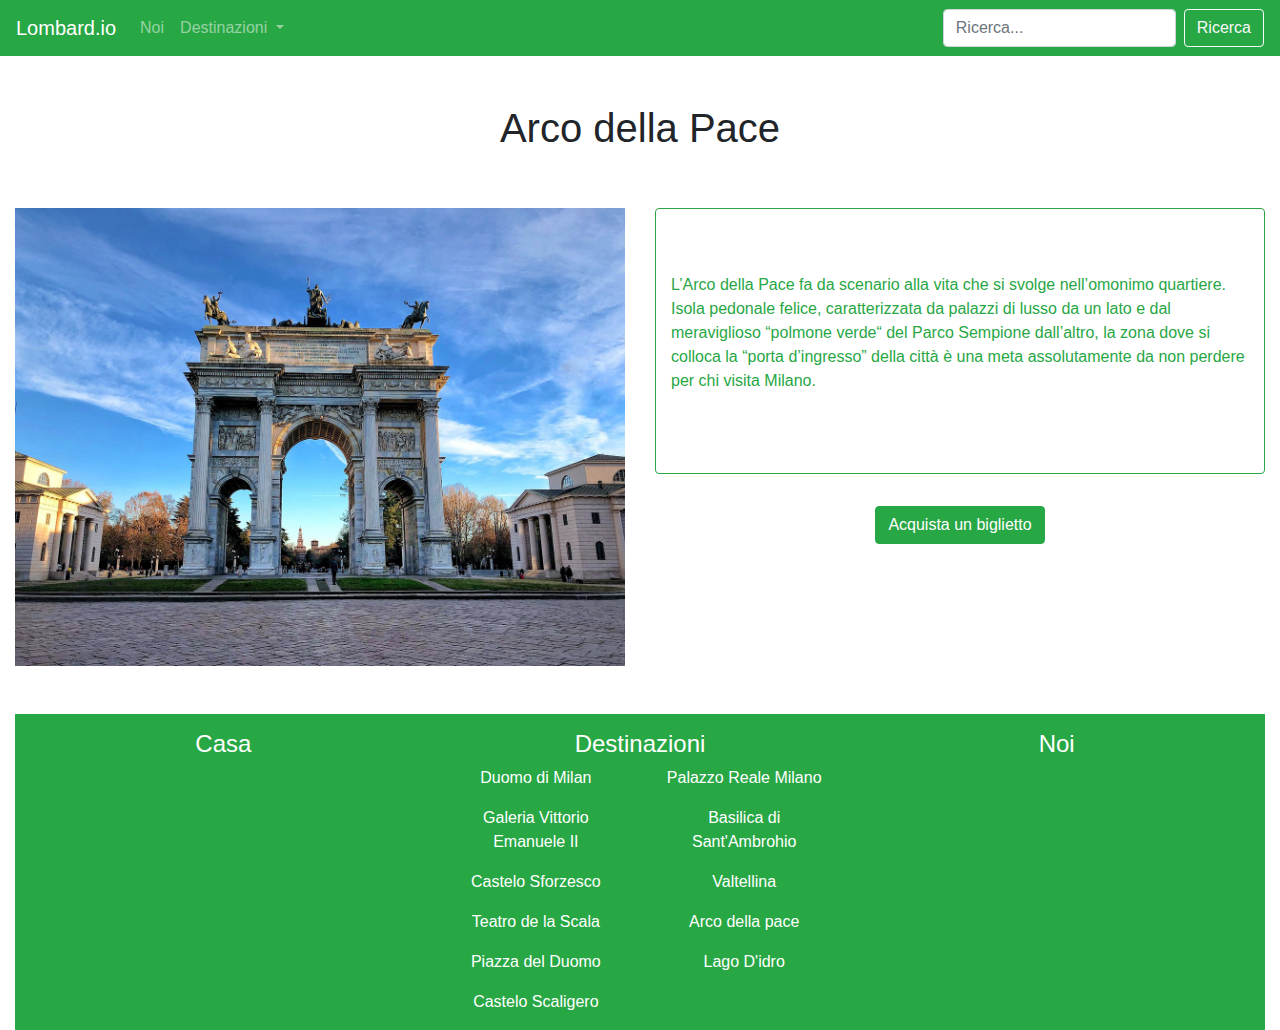
<file: Arco.html>
<!DOCTYPE html>
<html lang="en">

<head>
    <meta charset="UTF-8">
    <meta name="viewport" content="width=device-width, initial-scale=1.0">
    <link rel="stylesheet" href="./style.css">
    <link rel="shortcut icon" href="./assets/Air-Icon.png" type="image/x-icon">
    <link rel="stylesheet" href="https://stackpath.bootstrapcdn.com/bootstrap/4.5.2/css/bootstrap.min.css"
        integrity="sha384-JcKb8q3iqJ61gNV9KGb8thSsNjpSL0n8PARn9HuZOnIxN0hoP+VmmDGMN5t9UJ0Z" crossorigin="anonymous">
    <title>Lombard.io | Viaggio in Lombardia</title>
</head>

<body>
    <nav class="navbar navbar-expand-lg navbar-dark bg-success mb-5">
        <a class="navbar-brand" href="./index.html">Lombard.io</a>
        <button class="navbar-toggler" type="button" data-toggle="collapse" data-target="#navbarSupportedContent"
            aria-controls="navbarSupportedContent" aria-expanded="false" aria-label="Toggle navigation">
            <span class="navbar-toggler-icon"></span>
        </button>

        <div class="collapse navbar-collapse" id="navbarSupportedContent">
            <ul class="navbar-nav mr-auto">
                <li class="nav-item">
                    <a class="nav-link" href="./noi.html">Noi</a>
                </li>
                <li class="nav-item dropdown">
                    <a class="nav-link dropdown-toggle" href="#" id="navbarDropdown" role="button"
                        data-toggle="dropdown" aria-haspopup="true" aria-expanded="false">
                        Destinazioni
                    </a>
                    <div class="dropdown-menu" aria-labelledby="navbarDropdown">
                        <a class="dropdown-item" href="./Duomo.html">Duomo di Milano</a>
                        <a class="dropdown-item" href="./Galeria.html">Galeria Vittorio Emmanuele II</a>
                        <a class="dropdown-item" href="./Teatro.html">Teatro de la Scala</a>
                        <a class="dropdown-item" href="./Piazza.html">Piazza del Duomo</a>
                        <a class="dropdown-item" href="./Scaligero.html">Castello Scaligero</a>
                        <div class="dropdown-divider"></div>
                        <a class="dropdown-item" href="./Tutti.html">Tutte le destinazioni</a>
                    </div>
                </li>
            </ul>
            <form class="form-inline my-2 my-lg-0">
                <input class="form-control mr-sm-2" type="search" placeholder="Ricerca..." aria-label="Search">
                <button class="btn btn-outline-light my-2 my-sm-0" type="submit">Ricerca</button>
            </form>
        </div>
    </nav>

    <div class="container-fluid">
        <div class="row mt-5">
            <div class="col">
                <h1 class="text-center justify-content-center">Arco della Pace</h1>
            </div>
        </div>

        <div class="row mt-5 mb-5 ">
            <div class="col col-m">
                <img src="./assets/arco.jpg" alt="" width="100%">
            </div>
            <div class="col col-m">
                <div class="row-jusify-content-center">
                    <div class="jumbotron jumbotron-fluid bg-transparent text-success border border-success rounded">
                        <div class="container">
                            <p>
                                L’Arco della Pace fa da scenario alla vita che si svolge nell’omonimo quartiere. Isola
                                pedonale felice, caratterizzata da palazzi di lusso da un lato e dal meraviglioso
                                “polmone verde“ del Parco Sempione dall’altro, la zona dove si colloca la “porta
                                d’ingresso” della città è una meta assolutamente da non perdere per chi visita Milano.
                            </p>
                        </div>
                    </div>
                </div>
                <div class="row justify-content-center text-center">
                    <button type="submit" class="btn btn-success">Acquista un biglietto</button>
                </div>
            </div>
        </div>

        <footer class="bg-success">
            <div class="container-fluid bg-success">
                <div class="row">
                    <div class="col mt-3">
                        <a href="./index.html">
                            <h4 class="text-white text-center">Casa</h4>
                        </a>
                    </div>
                    <div class="col mt-3">
                        <div class="row justify-content-center">
                            <h4 class="text-center text-white">Destinazioni</h4>
                        </div>
                        <div class="row justify-content-center">
                            <div class="col">
                                <ul>
                                    <li><a href="./Duomo.html">
                                            <p class="text-white text-center">Duomo di Milan</p>
                                        </a></li>
                                    <li><a href="./Galeria.html">
                                            <p class="text-white text-center">Galeria Vittorio Emanuele II</p>
                                        </a></li>
                                    <li><a href="./Sforzesco.html">
                                            <p class="text-white text-center">Castelo Sforzesco</p>
                                        </a></li>
                                    <li><a href="./Teatro.html">
                                            <p class="text-white text-center">Teatro de la Scala</p>
                                        </a></li>
                                    <li><a href="./Piazza.html">
                                            <p class="text-white text-center">Piazza del Duomo</p>
                                        </a></li>
                                    <li><a href="./Scaligero.html">
                                            <p class="text-white text-center">Castelo Scaligero</p>
                                        </a></li>
                                </ul>
                            </div>
                            <div class="col">
                                <ul>
                                    <li><a href="./Palazzo.html">
                                            <p class="text-white text-center">Palazzo Reale Milano</p>
                                        </a></li>
                                    <li><a href="./Basilica.html">
                                            <p class="text-white text-center">Basilica di Sant'Ambrohio</p>
                                        </a></li>
                                    <li><a href="./Valtellina.html">
                                            <p class="text-white text-center">Valtellina</p>
                                        </a></li>
                                    <li><a href="./Arco.html">
                                            <p class="text-white text-center">Arco della pace</p>
                                        </a></li>
                                    <li><a href="./Lago.html">
                                            <p class="text-white text-center">Lago D'idro</p>
                                        </a></li>
                                </ul>
                            </div>
                        </div>
                    </div>
                    <div class="col mt-3">
                        <a href="./Noi.html">
                            <h4 class="text-center text-white">Noi</h4>
                        </a>
                    </div>
                </div>
            </div>
        </footer>
    </div>

    <script src="https://code.jquery.com/jquery-3.5.1.slim.min.js"
        integrity="sha384-DfXdz2htPH0lsSSs5nCTpuj/zy4C+OGpamoFVy38MVBnE+IbbVYUew+OrCXaRkfj"
        crossorigin="anonymous"></script>
    <script src="https://cdn.jsdelivr.net/npm/popper.js@1.16.1/dist/umd/popper.min.js"
        integrity="sha384-9/reFTGAW83EW2RDu2S0VKaIzap3H66lZH81PoYlFhbGU+6BZp6G7niu735Sk7lN"
        crossorigin="anonymous"></script>
    <script src="https://stackpath.bootstrapcdn.com/bootstrap/4.5.2/js/bootstrap.min.js"
        integrity="sha384-B4gt1jrGC7Jh4AgTPSdUtOBvfO8shuf57BaghqFfPlYxofvL8/KUEfYiJOMMV+rV"
        crossorigin="anonymous"></script>

</body>

</html>
</file>
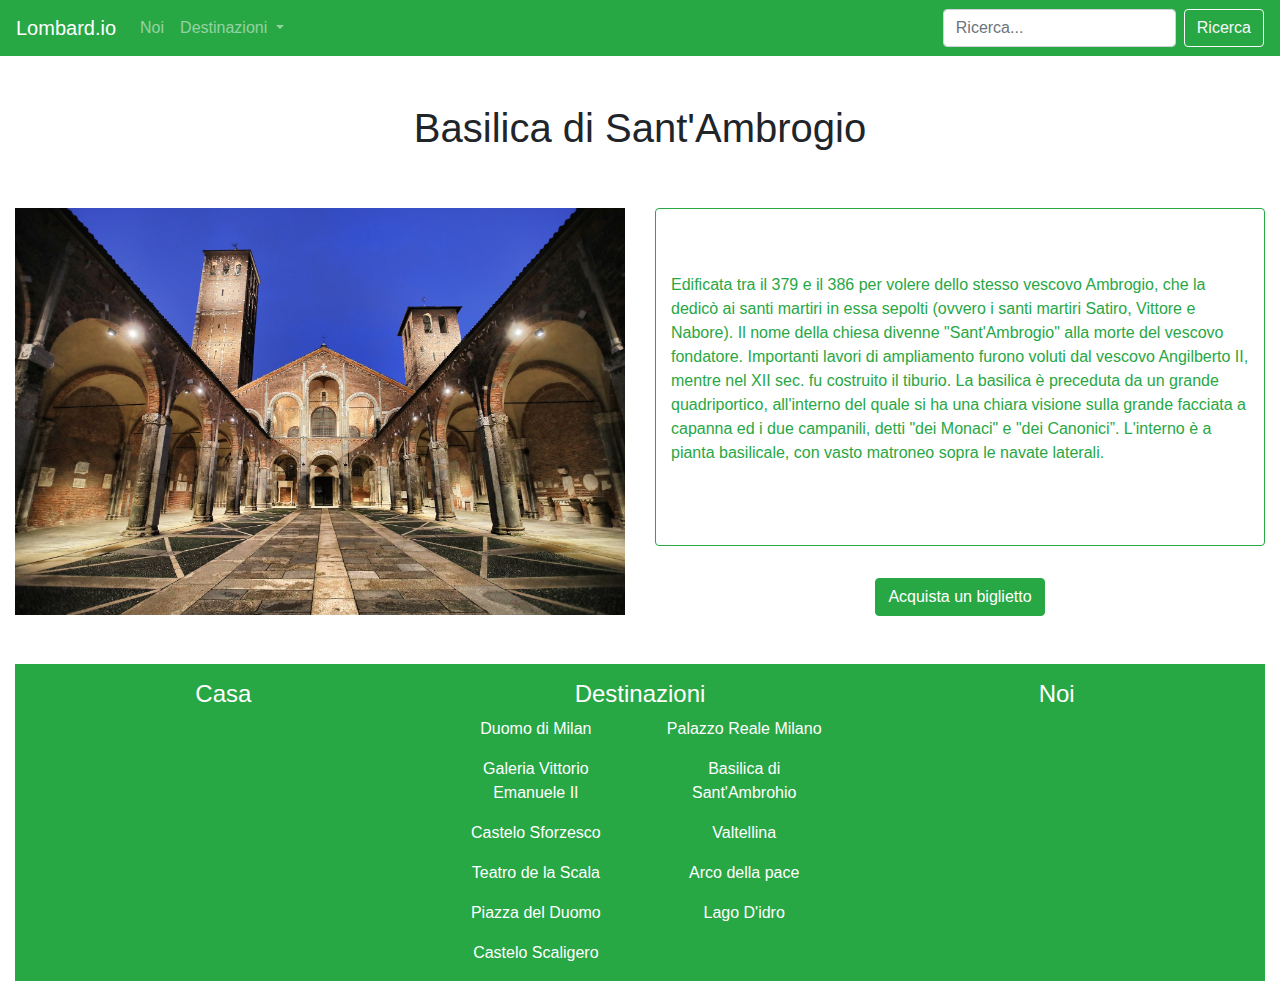
<file: Basilica.html>
<!DOCTYPE html>
<html lang="en">

<head>
    <meta charset="UTF-8">
    <meta name="viewport" content="width=device-width, initial-scale=1.0">
    <link rel="stylesheet" href="./style.css">
    <link rel="shortcut icon" href="./assets/Air-Icon.png" type="image/x-icon">
    <link rel="stylesheet" href="https://stackpath.bootstrapcdn.com/bootstrap/4.5.2/css/bootstrap.min.css"
        integrity="sha384-JcKb8q3iqJ61gNV9KGb8thSsNjpSL0n8PARn9HuZOnIxN0hoP+VmmDGMN5t9UJ0Z" crossorigin="anonymous">
    <title>Lombard.io | Viaggio in Lombardia</title>
</head>

<body>
    <nav class="navbar navbar-expand-lg navbar-dark bg-success mb-5">
        <a class="navbar-brand" href="./index.html">Lombard.io</a>
        <button class="navbar-toggler" type="button" data-toggle="collapse" data-target="#navbarSupportedContent"
            aria-controls="navbarSupportedContent" aria-expanded="false" aria-label="Toggle navigation">
            <span class="navbar-toggler-icon"></span>
        </button>

        <div class="collapse navbar-collapse" id="navbarSupportedContent">
            <ul class="navbar-nav mr-auto">
                <li class="nav-item">
                    <a class="nav-link" href="./noi.html">Noi</a>
                </li>
                <li class="nav-item dropdown">
                    <a class="nav-link dropdown-toggle" href="#" id="navbarDropdown" role="button"
                        data-toggle="dropdown" aria-haspopup="true" aria-expanded="false">
                        Destinazioni
                    </a>
                    <div class="dropdown-menu" aria-labelledby="navbarDropdown">
                        <a class="dropdown-item" href="./Duomo.html">Duomo di Milano</a>
                        <a class="dropdown-item" href="./Galeria.html">Galeria Vittorio Emmanuele II</a>
                        <a class="dropdown-item" href="./Teatro.html">Teatro de la Scala</a>
                        <a class="dropdown-item" href="./Piazza.html">Piazza del Duomo</a>
                        <a class="dropdown-item" href="./Scaligero.html">Castello Scaligero</a>
                        <div class="dropdown-divider"></div>
                        <a class="dropdown-item" href="./Tutti.html">Tutte le destinazioni</a>
                    </div>
                </li>
            </ul>
            <form class="form-inline my-2 my-lg-0">
                <input class="form-control mr-sm-2" type="search" placeholder="Ricerca..." aria-label="Search">
                <button class="btn btn-outline-light my-2 my-sm-0" type="submit">Ricerca</button>
            </form>
        </div>
    </nav>

    <div class="container-fluid">
        <div class="row mt-5">
            <div class="col">
                <h1 class="text-center justify-content-center">Basilica di Sant'Ambrogio</h1>
            </div>
        </div>

        <div class="row mt-5 mb-5 ">
            <div class="col col-m">
                <img src="./assets/basilica.jpg" alt="" width="100%">
            </div>
            <div class="col col-m">
                <div class="row-jusify-content-center">
                    <div class="jumbotron jumbotron-fluid bg-transparent text-success border border-success rounded">
                        <div class="container">
                            <p>
                                Edificata tra il 379 e il 386 per volere dello stesso vescovo Ambrogio, che la dedicò ai
                                santi martiri in essa sepolti (ovvero i santi martiri Satiro, Vittore e Nabore). Il nome
                                della chiesa divenne "Sant'Ambrogio" alla morte del vescovo fondatore. Importanti lavori
                                di ampliamento furono voluti dal vescovo Angilberto II, mentre nel XII sec. fu costruito
                                il tiburio. La basilica è preceduta da un grande quadriportico, all'interno del quale si
                                ha una chiara visione sulla grande facciata a capanna ed i due campanili, detti "dei
                                Monaci" e "dei Canonici”. L'interno è a pianta basilicale, con vasto matroneo sopra le
                                navate laterali.
                            </p>
                        </div>
                    </div>
                </div>
                <div class="row justify-content-center text-center">
                    <button type="submit" class="btn btn-success">Acquista un biglietto</button>
                </div>
            </div>
        </div>

        <footer class="bg-success">
            <div class="container-fluid bg-success">
                <div class="row">
                    <div class="col mt-3">
                        <a href="./index.html">
                            <h4 class="text-white text-center">Casa</h4>
                        </a>
                    </div>
                    <div class="col mt-3">
                        <div class="row justify-content-center">
                            <h4 class="text-center text-white">Destinazioni</h4>
                        </div>
                        <div class="row justify-content-center">
                            <div class="col">
                                <ul>
                                    <li><a href="./Duomo.html">
                                            <p class="text-white text-center">Duomo di Milan</p>
                                        </a></li>
                                    <li><a href="./Galeria.html">
                                            <p class="text-white text-center">Galeria Vittorio Emanuele II</p>
                                        </a></li>
                                    <li><a href="./Sforzesco.html">
                                            <p class="text-white text-center">Castelo Sforzesco</p>
                                        </a></li>
                                    <li><a href="./Teatro.html">
                                            <p class="text-white text-center">Teatro de la Scala</p>
                                        </a></li>
                                    <li><a href="./Piazza.html">
                                            <p class="text-white text-center">Piazza del Duomo</p>
                                        </a></li>
                                    <li><a href="./Scaligero.html">
                                            <p class="text-white text-center">Castelo Scaligero</p>
                                        </a></li>
                                </ul>
                            </div>
                            <div class="col">
                                <ul>
                                    <li><a href="./Palazzo.html">
                                            <p class="text-white text-center">Palazzo Reale Milano</p>
                                        </a></li>
                                    <li><a href="./Basilica.html">
                                            <p class="text-white text-center">Basilica di Sant'Ambrohio</p>
                                        </a></li>
                                    <li><a href="./Valtellina.html">
                                            <p class="text-white text-center">Valtellina</p>
                                        </a></li>
                                    <li><a href="./Arco.html">
                                            <p class="text-white text-center">Arco della pace</p>
                                        </a></li>
                                    <li><a href="./Lago.html">
                                            <p class="text-white text-center">Lago D'idro</p>
                                        </a></li>
                                </ul>
                            </div>
                        </div>
                    </div>
                    <div class="col mt-3">
                        <a href="./Noi.html">
                            <h4 class="text-center text-white">Noi</h4>
                        </a>
                    </div>
                </div>
            </div>
        </footer>
    </div>

    <script src="https://code.jquery.com/jquery-3.5.1.slim.min.js"
        integrity="sha384-DfXdz2htPH0lsSSs5nCTpuj/zy4C+OGpamoFVy38MVBnE+IbbVYUew+OrCXaRkfj"
        crossorigin="anonymous"></script>
    <script src="https://cdn.jsdelivr.net/npm/popper.js@1.16.1/dist/umd/popper.min.js"
        integrity="sha384-9/reFTGAW83EW2RDu2S0VKaIzap3H66lZH81PoYlFhbGU+6BZp6G7niu735Sk7lN"
        crossorigin="anonymous"></script>
    <script src="https://stackpath.bootstrapcdn.com/bootstrap/4.5.2/js/bootstrap.min.js"
        integrity="sha384-B4gt1jrGC7Jh4AgTPSdUtOBvfO8shuf57BaghqFfPlYxofvL8/KUEfYiJOMMV+rV"
        crossorigin="anonymous"></script>

</body>

</html>
</file>
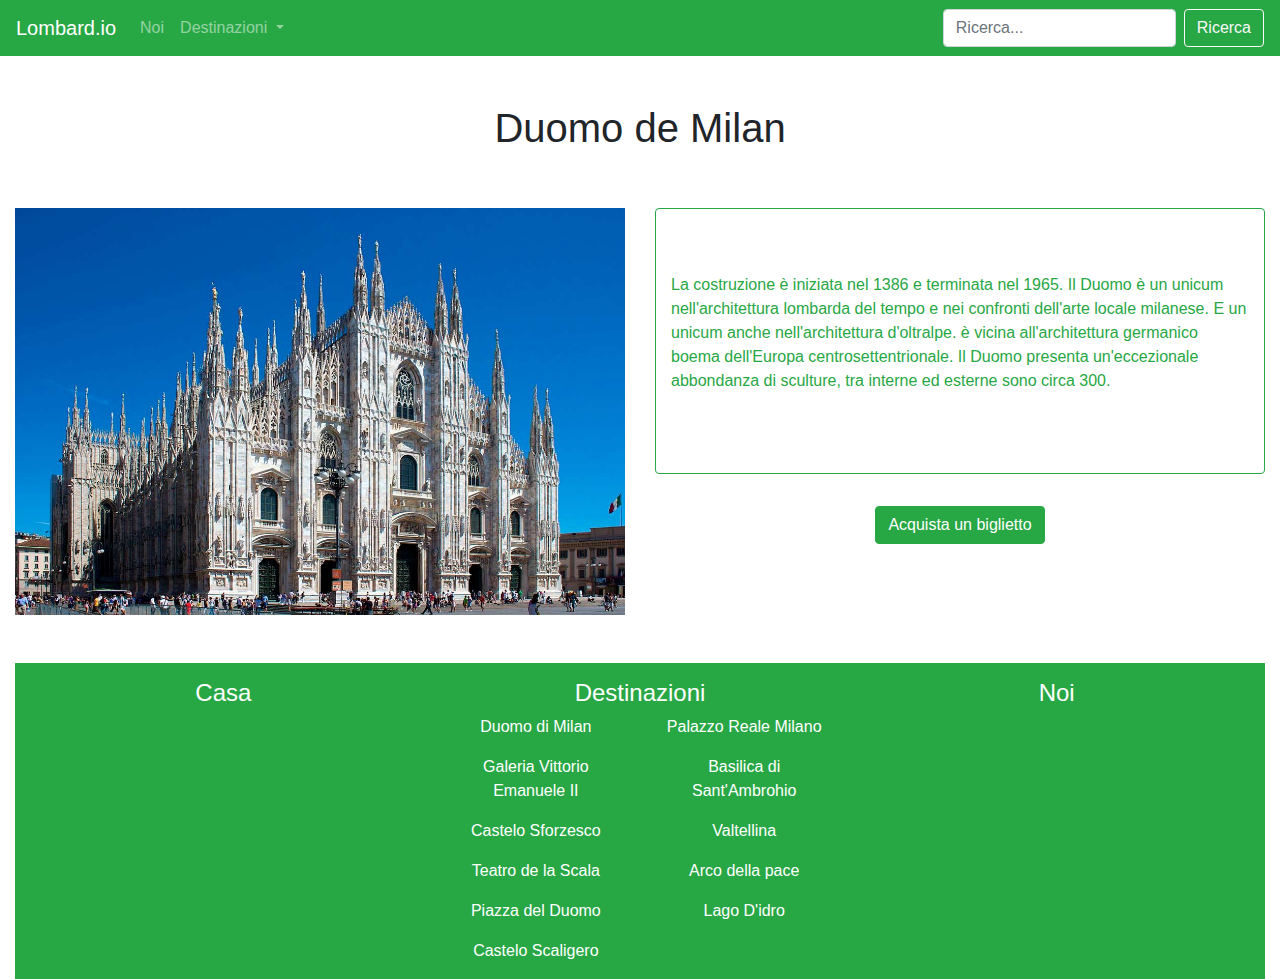
<file: Duomo.html>
<!DOCTYPE html>
<html lang="en">

<head>
    <meta charset="UTF-8">
    <meta name="viewport" content="width=device-width, initial-scale=1.0">
    <link rel="stylesheet" href="./style.css">
    <link rel="shortcut icon" href="./assets/Air-Icon.png" type="image/x-icon">
    <link rel="stylesheet" href="https://stackpath.bootstrapcdn.com/bootstrap/4.5.2/css/bootstrap.min.css"
        integrity="sha384-JcKb8q3iqJ61gNV9KGb8thSsNjpSL0n8PARn9HuZOnIxN0hoP+VmmDGMN5t9UJ0Z" crossorigin="anonymous">
    <title>Lombard.io | Viaggio in Lombardia</title>
</head>

<body>
    <nav class="navbar navbar-expand-lg navbar-dark bg-success mb-5">
        <a class="navbar-brand" href="./index.html">Lombard.io</a>
        <button class="navbar-toggler" type="button" data-toggle="collapse" data-target="#navbarSupportedContent"
            aria-controls="navbarSupportedContent" aria-expanded="false" aria-label="Toggle navigation">
            <span class="navbar-toggler-icon"></span>
        </button>

        <div class="collapse navbar-collapse" id="navbarSupportedContent">
            <ul class="navbar-nav mr-auto">
                <li class="nav-item">
                    <a class="nav-link" href="./noi.html">Noi</a>
                </li>
                <li class="nav-item dropdown">
                    <a class="nav-link dropdown-toggle" href="#" id="navbarDropdown" role="button"
                        data-toggle="dropdown" aria-haspopup="true" aria-expanded="false">
                        Destinazioni
                    </a>
                    <div class="dropdown-menu" aria-labelledby="navbarDropdown">
                        <a class="dropdown-item" href="./Duomo.html">Duomo di Milano</a>
                        <a class="dropdown-item" href="./Galeria.html">Galeria Vittorio Emmanuele II</a>
                        <a class="dropdown-item" href="./Teatro.html">Teatro de la Scala</a>
                        <a class="dropdown-item" href="./Piazza.html">Piazza del Duomo</a>
                        <a class="dropdown-item" href="./Scaligero.html">Castello Scaligero</a>
                        <div class="dropdown-divider"></div>
                        <a class="dropdown-item" href="./Tutti.html">Tutte le destinazioni</a>
                    </div>
                </li>
            </ul>
            <form class="form-inline my-2 my-lg-0">
                <input class="form-control mr-sm-2" type="search" placeholder="Ricerca..." aria-label="Search">
                <button class="btn btn-outline-light my-2 my-sm-0" type="submit">Ricerca</button>
            </form>
        </div>
    </nav>

    <div class="container-fluid">
        <div class="row mt-5">
            <div class="col">
                <h1 class="text-center justify-content-center">Duomo de Milan</h1>
            </div>
        </div>

        <div class="row mt-5 mb-5 ">
            <div class="col col-m">
                <img src="./assets/duomo.jpg" alt="" width="100%">
            </div>
            <div class="col col-m">
                <div class="row-jusify-content-center">
                    <div class="jumbotron jumbotron-fluid bg-transparent text-success border border-success rounded">
                        <div class="container">
                            <p>
                                La costruzione è iniziata nel 1386 e terminata nel 1965.
                                Il Duomo è un unicum nell'architettura lombarda del tempo e nei confronti dell'arte locale
                                milanese. E un unicum anche nell'architettura d'oltralpe. è vicina all'architettura
                                germanico boema dell'Europa centrosettentrionale. Il Duomo presenta un'eccezionale
                                abbondanza di sculture, tra interne ed esterne sono circa 300.
                            </p>
                        </div>
                    </div>
                </div>
                <div class="row justify-content-center text-center">
                    <button type="submit" class="btn btn-success">Acquista un biglietto</button>
                </div>
            </div>
        </div>

        <footer class="bg-success">
            <div class="container-fluid bg-success">
                <div class="row">
                    <div class="col mt-3">
                        <a href="./index.html">
                            <h4 class="text-white text-center">Casa</h4>
                        </a>
                    </div>
                    <div class="col mt-3">
                        <div class="row justify-content-center">
                            <h4 class="text-center text-white">Destinazioni</h4>
                        </div>
                        <div class="row justify-content-center">
                            <div class="col">
                                <ul>
                                    <li><a href="./Duomo.html">
                                            <p class="text-white text-center">Duomo di Milan</p>
                                        </a></li>
                                    <li><a href="./Galeria.html">
                                            <p class="text-white text-center">Galeria Vittorio Emanuele II</p>
                                        </a></li>
                                    <li><a href="./Sforzesco.html">
                                            <p class="text-white text-center">Castelo Sforzesco</p>
                                        </a></li>
                                    <li><a href="./Teatro.html">
                                            <p class="text-white text-center">Teatro de la Scala</p>
                                        </a></li>
                                    <li><a href="./Piazza.html">
                                            <p class="text-white text-center">Piazza del Duomo</p>
                                        </a></li>
                                    <li><a href="./Scaligero.html">
                                            <p class="text-white text-center">Castelo Scaligero</p>
                                        </a></li>
                                </ul>
                            </div>
                            <div class="col">
                                <ul>
                                    <li><a href="./Palazzo.html">
                                            <p class="text-white text-center">Palazzo Reale Milano</p>
                                        </a></li>
                                    <li><a href="./Basilica.html">
                                            <p class="text-white text-center">Basilica di Sant'Ambrohio</p>
                                        </a></li>
                                    <li><a href="./Valtellina.html">
                                            <p class="text-white text-center">Valtellina</p>
                                        </a></li>
                                    <li><a href="./Arco.html">
                                            <p class="text-white text-center">Arco della pace</p>
                                        </a></li>
                                    <li><a href="./Lago.html">
                                            <p class="text-white text-center">Lago D'idro</p>
                                        </a></li>
                                </ul>
                            </div>
                        </div>
                    </div>
                    <div class="col mt-3">
                        <a href="./Noi.html">
                            <h4 class="text-center text-white">Noi</h4>
                        </a>
                    </div>
                </div>
            </div>
        </footer>
    </div>

    <script src="https://code.jquery.com/jquery-3.5.1.slim.min.js"
    integrity="sha384-DfXdz2htPH0lsSSs5nCTpuj/zy4C+OGpamoFVy38MVBnE+IbbVYUew+OrCXaRkfj"
    crossorigin="anonymous"></script>
  <script src="https://cdn.jsdelivr.net/npm/popper.js@1.16.1/dist/umd/popper.min.js"
    integrity="sha384-9/reFTGAW83EW2RDu2S0VKaIzap3H66lZH81PoYlFhbGU+6BZp6G7niu735Sk7lN"
    crossorigin="anonymous"></script>
  <script src="https://stackpath.bootstrapcdn.com/bootstrap/4.5.2/js/bootstrap.min.js"
    integrity="sha384-B4gt1jrGC7Jh4AgTPSdUtOBvfO8shuf57BaghqFfPlYxofvL8/KUEfYiJOMMV+rV"
    crossorigin="anonymous"></script>

</body>

</html>
</file>
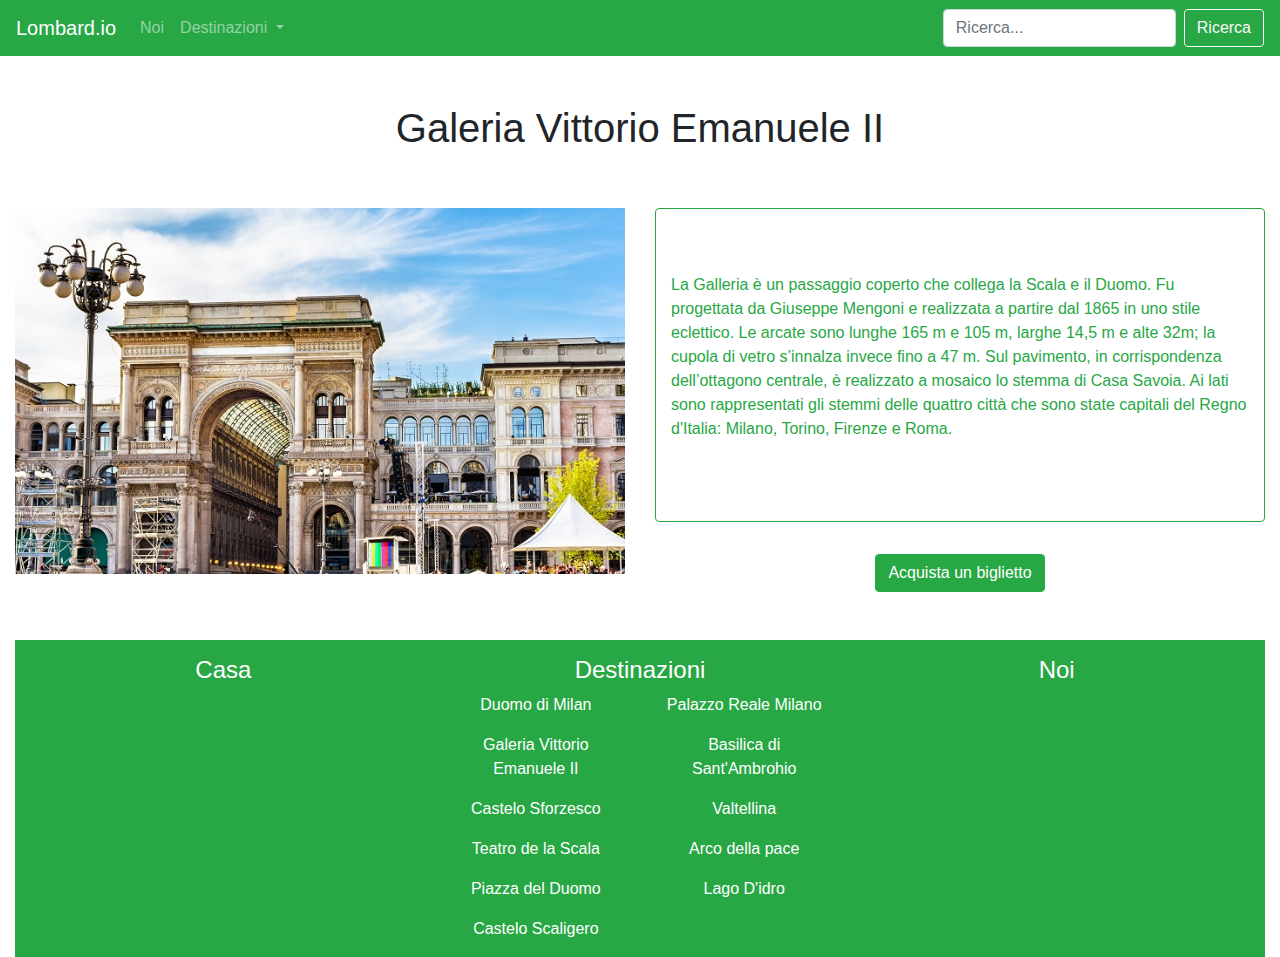
<file: Galeria.html>
<!DOCTYPE html>
<html lang="en">

<head>
    <meta charset="UTF-8">
    <meta name="viewport" content="width=device-width, initial-scale=1.0">
    <link rel="stylesheet" href="./style.css">
    <link rel="shortcut icon" href="./assets/Air-Icon.png" type="image/x-icon">
    <link rel="stylesheet" href="https://stackpath.bootstrapcdn.com/bootstrap/4.5.2/css/bootstrap.min.css"
        integrity="sha384-JcKb8q3iqJ61gNV9KGb8thSsNjpSL0n8PARn9HuZOnIxN0hoP+VmmDGMN5t9UJ0Z" crossorigin="anonymous">
    <title>Lombard.io | Viaggio in Lombardia</title>
</head>

<body>
    <nav class="navbar navbar-expand-lg navbar-dark bg-success mb-5">
        <a class="navbar-brand" href="./index.html">Lombard.io</a>
        <button class="navbar-toggler" type="button" data-toggle="collapse" data-target="#navbarSupportedContent"
            aria-controls="navbarSupportedContent" aria-expanded="false" aria-label="Toggle navigation">
            <span class="navbar-toggler-icon"></span>
        </button>

        <div class="collapse navbar-collapse" id="navbarSupportedContent">
            <ul class="navbar-nav mr-auto">
                <li class="nav-item">
                    <a class="nav-link" href="./noi.html">Noi</a>
                </li>
                <li class="nav-item dropdown">
                    <a class="nav-link dropdown-toggle" href="#" id="navbarDropdown" role="button"
                        data-toggle="dropdown" aria-haspopup="true" aria-expanded="false">
                        Destinazioni
                    </a>
                    <div class="dropdown-menu" aria-labelledby="navbarDropdown">
                        <a class="dropdown-item" href="./Duomo.html">Duomo di Milano</a>
                        <a class="dropdown-item" href="./Galeria.html">Galeria Vittorio Emmanuele II</a>
                        <a class="dropdown-item" href="./Teatro.html">Teatro de la Scala</a>
                        <a class="dropdown-item" href="./Piazza.html">Piazza del Duomo</a>
                        <a class="dropdown-item" href="./Scaligero.html">Castello Scaligero</a>
                        <div class="dropdown-divider"></div>
                        <a class="dropdown-item" href="./Tutti.html">Tutte le destinazioni</a>
                    </div>
                </li>
            </ul>
            <form class="form-inline my-2 my-lg-0">
                <input class="form-control mr-sm-2" type="search" placeholder="Ricerca..." aria-label="Search">
                <button class="btn btn-outline-light my-2 my-sm-0" type="submit">Ricerca</button>
            </form>
        </div>
    </nav>

    <div class="container-fluid">
        <div class="row mt-5">
            <div class="col">
                <h1 class="text-center justify-content-center">Galeria Vittorio Emanuele II</h1>
            </div>
        </div>

        <div class="row mt-5 mb-5 ">
            <div class="col col-m">
                <img src="./assets/galeria-vittorio-emanuele-acceso.jpeg" alt="" width="100%">
            </div>
            <div class="col col-m">
                <div class="row-jusify-content-center">
                    <div class="jumbotron jumbotron-fluid bg-transparent text-success border border-success rounded">
                        <div class="container">
                            <p>
                                La Galleria è un passaggio coperto che collega la Scala e il Duomo. Fu progettata da
                                Giuseppe Mengoni e realizzata a partire dal 1865 in uno stile eclettico. Le arcate sono
                                lunghe 165 m e 105 m, larghe 14,5 m e alte 32m; la cupola di vetro s’innalza invece fino
                                a 47 m. Sul pavimento, in corrispondenza dell’ottagono centrale, è realizzato a mosaico
                                lo stemma di Casa Savoia. Ai lati sono rappresentati gli stemmi delle quattro città che
                                sono state capitali del Regno d'Italia: Milano, Torino, Firenze e Roma.
                            </p>
                        </div>
                    </div>
                </div>
                <div class="row justify-content-center text-center">
                    <button type="submit" class="btn btn-success">Acquista un biglietto</button>
                </div>
            </div>
        </div>

        <footer class="bg-success">
            <div class="container-fluid bg-success">
                <div class="row">
                    <div class="col mt-3">
                        <a href="./index.html">
                            <h4 class="text-white text-center">Casa</h4>
                        </a>
                    </div>
                    <div class="col mt-3">
                        <div class="row justify-content-center">
                            <h4 class="text-center text-white">Destinazioni</h4>
                        </div>
                        <div class="row justify-content-center">
                            <div class="col">
                                <ul>
                                    <li><a href="./Duomo.html">
                                            <p class="text-white text-center">Duomo di Milan</p>
                                        </a></li>
                                    <li><a href="./Galeria.html">
                                            <p class="text-white text-center">Galeria Vittorio Emanuele II</p>
                                        </a></li>
                                    <li><a href="./Sforzesco.html">
                                            <p class="text-white text-center">Castelo Sforzesco</p>
                                        </a></li>
                                    <li><a href="./Teatro.html">
                                            <p class="text-white text-center">Teatro de la Scala</p>
                                        </a></li>
                                    <li><a href="./Piazza.html">
                                            <p class="text-white text-center">Piazza del Duomo</p>
                                        </a></li>
                                    <li><a href="./Scaligero.html">
                                            <p class="text-white text-center">Castelo Scaligero</p>
                                        </a></li>
                                </ul>
                            </div>
                            <div class="col">
                                <ul>
                                    <li><a href="./Palazzo.html">
                                            <p class="text-white text-center">Palazzo Reale Milano</p>
                                        </a></li>
                                    <li><a href="./Basilica.html">
                                            <p class="text-white text-center">Basilica di Sant'Ambrohio</p>
                                        </a></li>
                                    <li><a href="./Valtellina.html">
                                            <p class="text-white text-center">Valtellina</p>
                                        </a></li>
                                    <li><a href="./Arco.html">
                                            <p class="text-white text-center">Arco della pace</p>
                                        </a></li>
                                    <li><a href="./Lago.html">
                                            <p class="text-white text-center">Lago D'idro</p>
                                        </a></li>
                                </ul>
                            </div>
                        </div>
                    </div>
                    <div class="col mt-3">
                        <a href="./Noi.html">
                            <h4 class="text-center text-white">Noi</h4>
                        </a>
                    </div>
                </div>
            </div>
        </footer>
    </div>

    <script src="https://code.jquery.com/jquery-3.5.1.slim.min.js"
    integrity="sha384-DfXdz2htPH0lsSSs5nCTpuj/zy4C+OGpamoFVy38MVBnE+IbbVYUew+OrCXaRkfj"
    crossorigin="anonymous"></script>
  <script src="https://cdn.jsdelivr.net/npm/popper.js@1.16.1/dist/umd/popper.min.js"
    integrity="sha384-9/reFTGAW83EW2RDu2S0VKaIzap3H66lZH81PoYlFhbGU+6BZp6G7niu735Sk7lN"
    crossorigin="anonymous"></script>
  <script src="https://stackpath.bootstrapcdn.com/bootstrap/4.5.2/js/bootstrap.min.js"
    integrity="sha384-B4gt1jrGC7Jh4AgTPSdUtOBvfO8shuf57BaghqFfPlYxofvL8/KUEfYiJOMMV+rV"
    crossorigin="anonymous"></script>

</body>

</html>
</file>
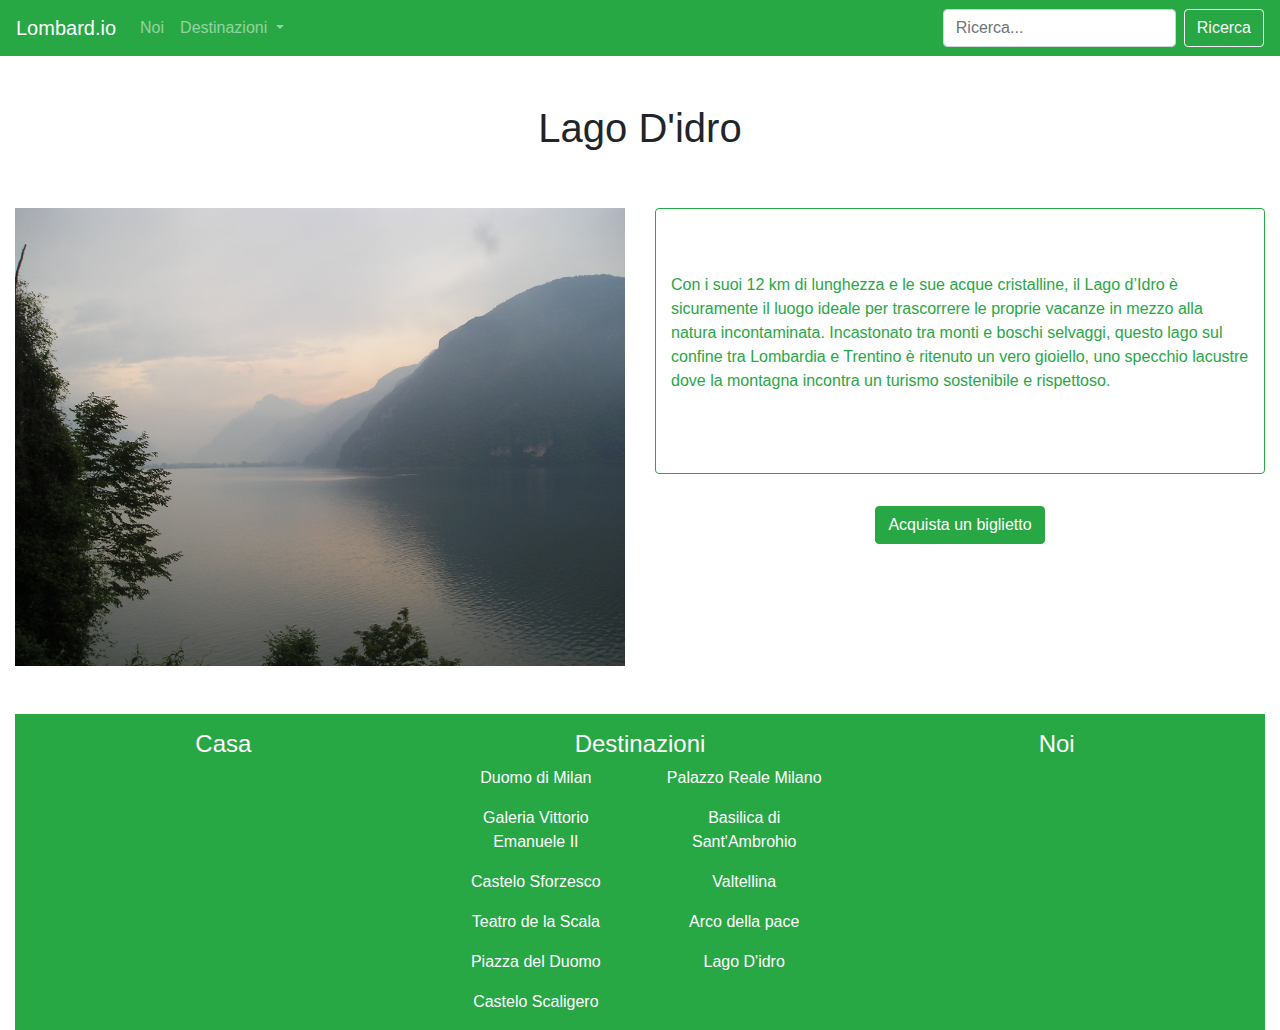
<file: Lago.html>
<!DOCTYPE html>
<html lang="en">

<head>
    <meta charset="UTF-8">
    <meta name="viewport" content="width=device-width, initial-scale=1.0">
    <link rel="stylesheet" href="./style.css">
    <link rel="shortcut icon" href="./assets/Air-Icon.png" type="image/x-icon">
    <link rel="stylesheet" href="https://stackpath.bootstrapcdn.com/bootstrap/4.5.2/css/bootstrap.min.css"
        integrity="sha384-JcKb8q3iqJ61gNV9KGb8thSsNjpSL0n8PARn9HuZOnIxN0hoP+VmmDGMN5t9UJ0Z" crossorigin="anonymous">
    <title>Lombard.io | Viaggio in Lombardia</title>
</head>

<body>
    <nav class="navbar navbar-expand-lg navbar-dark bg-success mb-5">
        <a class="navbar-brand" href="./index.html">Lombard.io</a>
        <button class="navbar-toggler" type="button" data-toggle="collapse" data-target="#navbarSupportedContent"
            aria-controls="navbarSupportedContent" aria-expanded="false" aria-label="Toggle navigation">
            <span class="navbar-toggler-icon"></span>
        </button>

        <div class="collapse navbar-collapse" id="navbarSupportedContent">
            <ul class="navbar-nav mr-auto">
                <li class="nav-item">
                    <a class="nav-link" href="./noi.html">Noi</a>
                </li>
                <li class="nav-item dropdown">
                    <a class="nav-link dropdown-toggle" href="#" id="navbarDropdown" role="button"
                        data-toggle="dropdown" aria-haspopup="true" aria-expanded="false">
                        Destinazioni
                    </a>
                    <div class="dropdown-menu" aria-labelledby="navbarDropdown">
                        <a class="dropdown-item" href="./Duomo.html">Duomo di Milano</a>
                        <a class="dropdown-item" href="./Galeria.html">Galeria Vittorio Emmanuele II</a>
                        <a class="dropdown-item" href="./Teatro.html">Teatro de la Scala</a>
                        <a class="dropdown-item" href="./Piazza.html">Piazza del Duomo</a>
                        <a class="dropdown-item" href="./Scaligero.html">Castello Scaligero</a>
                        <div class="dropdown-divider"></div>
                        <a class="dropdown-item" href="./Tutti.html">Tutte le destinazioni</a>
                    </div>
                </li>
            </ul>
            <form class="form-inline my-2 my-lg-0">
                <input class="form-control mr-sm-2" type="search" placeholder="Ricerca..." aria-label="Search">
                <button class="btn btn-outline-light my-2 my-sm-0" type="submit">Ricerca</button>
            </form>
        </div>
    </nav>

    <div class="container-fluid">
        <div class="row mt-5">
            <div class="col">
                <h1 class="text-center justify-content-center">Lago D'idro</h1>
            </div>
        </div>

        <div class="row mt-5 mb-5 ">
            <div class="col col-m">
                <img src="./assets/lago.jpg" alt="" width="100%">
            </div>
            <div class="col col-m">
                <div class="row-jusify-content-center">
                    <div class="jumbotron jumbotron-fluid bg-transparent text-success border border-success rounded">
                        <div class="container">
                            <p>
                                Con i suoi 12 km di lunghezza e le sue acque cristalline, il Lago d’Idro è sicuramente
                                il luogo ideale per trascorrere le proprie vacanze in mezzo alla natura incontaminata.
                                Incastonato tra monti e boschi selvaggi, questo lago sul confine tra Lombardia e
                                Trentino è ritenuto un vero gioiello, uno specchio lacustre dove la montagna incontra un
                                turismo sostenibile e rispettoso.
                            </p>
                        </div>
                    </div>
                </div>
                <div class="row justify-content-center text-center">
                    <button type="submit" class="btn btn-success">Acquista un biglietto</button>
                </div>
            </div>
        </div>

        <footer class="bg-success">
            <div class="container-fluid bg-success">
                <div class="row">
                    <div class="col mt-3">
                        <a href="./index.html">
                            <h4 class="text-white text-center">Casa</h4>
                        </a>
                    </div>
                    <div class="col mt-3">
                        <div class="row justify-content-center">
                            <h4 class="text-center text-white">Destinazioni</h4>
                        </div>
                        <div class="row justify-content-center">
                            <div class="col">
                                <ul>
                                    <li><a href="./Duomo.html">
                                            <p class="text-white text-center">Duomo di Milan</p>
                                        </a></li>
                                    <li><a href="./Galeria.html">
                                            <p class="text-white text-center">Galeria Vittorio Emanuele II</p>
                                        </a></li>
                                    <li><a href="./Sforzesco.html">
                                            <p class="text-white text-center">Castelo Sforzesco</p>
                                        </a></li>
                                    <li><a href="./Teatro.html">
                                            <p class="text-white text-center">Teatro de la Scala</p>
                                        </a></li>
                                    <li><a href="./Piazza.html">
                                            <p class="text-white text-center">Piazza del Duomo</p>
                                        </a></li>
                                    <li><a href="./Scaligero.html">
                                            <p class="text-white text-center">Castelo Scaligero</p>
                                        </a></li>
                                </ul>
                            </div>
                            <div class="col">
                                <ul>
                                    <li><a href="./Palazzo.html">
                                            <p class="text-white text-center">Palazzo Reale Milano</p>
                                        </a></li>
                                    <li><a href="./Basilica.html">
                                            <p class="text-white text-center">Basilica di Sant'Ambrohio</p>
                                        </a></li>
                                    <li><a href="./Valtellina.html">
                                            <p class="text-white text-center">Valtellina</p>
                                        </a></li>
                                    <li><a href="./Arco.html">
                                            <p class="text-white text-center">Arco della pace</p>
                                        </a></li>
                                    <li><a href="./Lago.html">
                                            <p class="text-white text-center">Lago D'idro</p>
                                        </a></li>
                                </ul>
                            </div>
                        </div>
                    </div>
                    <div class="col mt-3">
                        <a href="./Noi.html">
                            <h4 class="text-center text-white">Noi</h4>
                        </a>
                    </div>
                </div>
            </div>
        </footer>
    </div>

    <script src="https://code.jquery.com/jquery-3.5.1.slim.min.js"
        integrity="sha384-DfXdz2htPH0lsSSs5nCTpuj/zy4C+OGpamoFVy38MVBnE+IbbVYUew+OrCXaRkfj"
        crossorigin="anonymous"></script>
    <script src="https://cdn.jsdelivr.net/npm/popper.js@1.16.1/dist/umd/popper.min.js"
        integrity="sha384-9/reFTGAW83EW2RDu2S0VKaIzap3H66lZH81PoYlFhbGU+6BZp6G7niu735Sk7lN"
        crossorigin="anonymous"></script>
    <script src="https://stackpath.bootstrapcdn.com/bootstrap/4.5.2/js/bootstrap.min.js"
        integrity="sha384-B4gt1jrGC7Jh4AgTPSdUtOBvfO8shuf57BaghqFfPlYxofvL8/KUEfYiJOMMV+rV"
        crossorigin="anonymous"></script>

</body>

</html>
</file>
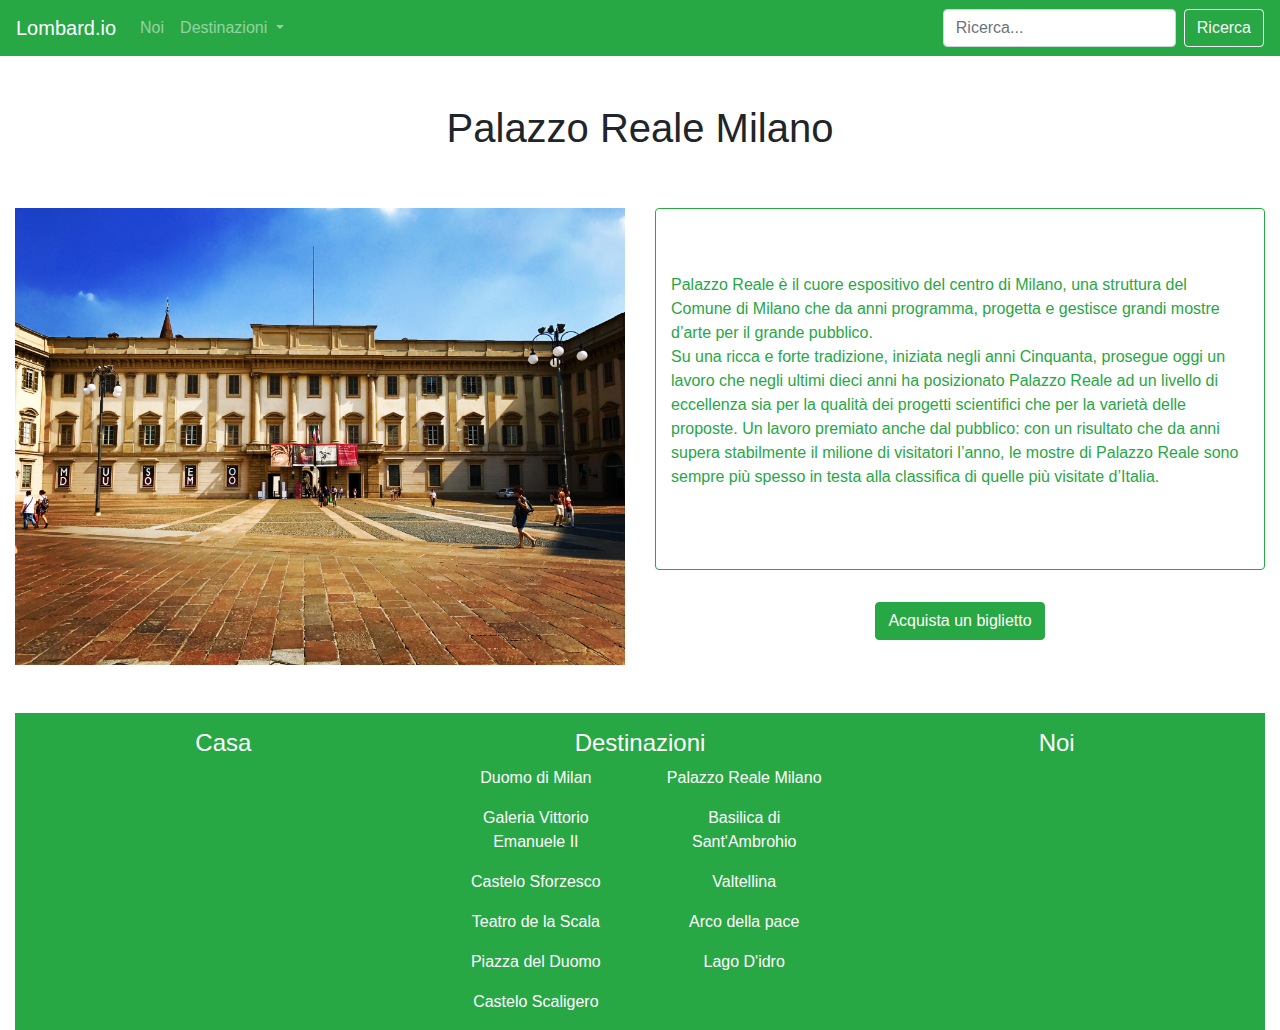
<file: Palazzo.html>
<!DOCTYPE html>
<html lang="en">

<head>
    <meta charset="UTF-8">
    <meta name="viewport" content="width=device-width, initial-scale=1.0">
    <link rel="stylesheet" href="./style.css">
    <link rel="shortcut icon" href="./assets/Air-Icon.png" type="image/x-icon">
    <link rel="stylesheet" href="https://stackpath.bootstrapcdn.com/bootstrap/4.5.2/css/bootstrap.min.css"
        integrity="sha384-JcKb8q3iqJ61gNV9KGb8thSsNjpSL0n8PARn9HuZOnIxN0hoP+VmmDGMN5t9UJ0Z" crossorigin="anonymous">
    <title>Lombard.io | Viaggio in Lombardia</title>
</head>

<body>
    <nav class="navbar navbar-expand-lg navbar-dark bg-success">
        <a class="navbar-brand" href="./index.html">Lombard.io</a>
        <button class="navbar-toggler" type="button" data-toggle="collapse" data-target="#navbarSupportedContent"
          aria-controls="navbarSupportedContent" aria-expanded="false" aria-label="Toggle navigation">
          <span class="navbar-toggler-icon"></span>
        </button>
    
        <div class="collapse navbar-collapse" id="navbarSupportedContent">
          <ul class="navbar-nav mr-auto">
            <li class="nav-item">
              <a class="nav-link" href="./noi.html">Noi</a>
            </li>
            <li class="nav-item dropdown">
              <a class="nav-link dropdown-toggle" href="#" id="navbarDropdown" role="button" data-toggle="dropdown"
                aria-haspopup="true" aria-expanded="false">
                Destinazioni
              </a>
              <div class="dropdown-menu" aria-labelledby="navbarDropdown">
                <a class="dropdown-item" href="./Duomo.html">Duomo di Milano</a>
                <a class="dropdown-item" href="./Galeria.html">Galeria Vittorio Emmanuele II</a>
                <a class="dropdown-item" href="./Teatro.html">Teatro de la Scala</a>
                <a class="dropdown-item" href="./Piazza.html">Piazza del Duomo</a>
                <a class="dropdown-item" href="./Scaligero.html">Castello Scaligero</a>
                <div class="dropdown-divider"></div>
                <a class="dropdown-item" href="./Tutti.html">Tutte le destinazioni</a>
              </div>
            </li>
          </ul>
          <form class="form-inline my-2 my-lg-0">
            <input class="form-control mr-sm-2" type="search" placeholder="Ricerca..." aria-label="Search">
            <button class="btn btn-outline-light my-2 my-sm-0" type="submit">Ricerca</button>
          </form>
        </div>
      </nav>

    <div class="container-fluid">
        <div class="row mt-5">
            <div class="col">
                <h1 class="text-center justify-content-center">Palazzo Reale Milano</h1>
            </div>
        </div>

        <div class="row mt-5 mb-5 ">
            <div class="col col-m">
                <img src="./assets/palazzo.jpg" alt="" width="100%">
            </div>
            <div class="col col-m">
                <div class="row-jusify-content-center">
                    <div class="jumbotron jumbotron-fluid bg-transparent text-success border border-success rounded">
                        <div class="container">
                            <p>
                                Palazzo Reale è il cuore espositivo del centro di Milano, una struttura del Comune di
                                Milano che da anni programma, progetta e gestisce grandi mostre d’arte per il grande
                                pubblico. <br>
                                Su una ricca e forte tradizione, iniziata negli anni Cinquanta, prosegue oggi un lavoro
                                che negli ultimi dieci anni ha posizionato Palazzo Reale ad un livello di eccellenza sia
                                per la qualità dei progetti scientifici che per la varietà delle proposte.
                                Un lavoro premiato anche dal pubblico: con un risultato che da anni supera stabilmente
                                il milione di visitatori l’anno, le mostre di Palazzo Reale sono sempre più spesso in
                                testa alla classifica di quelle più visitate d’Italia.
                            </p>
                        </div>
                    </div>
                </div>
                <div class="row justify-content-center text-center">
                    <button type="submit" class="btn btn-success">Acquista un biglietto</button>
                </div>
            </div>
        </div>

        <footer class="bg-success">
            <div class="container-fluid bg-success">
                <div class="row">
                    <div class="col mt-3">
                        <a href="./index.html">
                            <h4 class="text-white text-center">Casa</h4>
                        </a>
                    </div>
                    <div class="col mt-3">
                        <div class="row justify-content-center">
                            <h4 class="text-center text-white">Destinazioni</h4>
                        </div>
                        <div class="row justify-content-center">
                            <div class="col">
                                <ul>
                                    <li><a href="./Duomo.html">
                                            <p class="text-white text-center">Duomo di Milan</p>
                                        </a></li>
                                    <li><a href="./Galeria.html">
                                            <p class="text-white text-center">Galeria Vittorio Emanuele II</p>
                                        </a></li>
                                    <li><a href="./Sforzesco.html">
                                            <p class="text-white text-center">Castelo Sforzesco</p>
                                        </a></li>
                                    <li><a href="./Teatro.html">
                                            <p class="text-white text-center">Teatro de la Scala</p>
                                        </a></li>
                                    <li><a href="./Piazza.html">
                                            <p class="text-white text-center">Piazza del Duomo</p>
                                        </a></li>
                                    <li><a href="./Scaligero.html">
                                            <p class="text-white text-center">Castelo Scaligero</p>
                                        </a></li>
                                </ul>
                            </div>
                            <div class="col">
                                <ul>
                                    <li><a href="./Palazzo.html">
                                            <p class="text-white text-center">Palazzo Reale Milano</p>
                                        </a></li>
                                    <li><a href="./Basilica.html">
                                            <p class="text-white text-center">Basilica di Sant'Ambrohio</p>
                                        </a></li>
                                    <li><a href="./Valtellina.html">
                                            <p class="text-white text-center">Valtellina</p>
                                        </a></li>
                                    <li><a href="./Arco.html">
                                            <p class="text-white text-center">Arco della pace</p>
                                        </a></li>
                                    <li><a href="./Lago.html">
                                            <p class="text-white text-center">Lago D'idro</p>
                                        </a></li>
                                </ul>
                            </div>
                        </div>
                    </div>
                    <div class="col mt-3">
                        <a href="./Noi.html">
                            <h4 class="text-center text-white">Noi</h4>
                        </a>
                    </div>
                </div>
            </div>
        </footer>
    </div>

    <script src="https://code.jquery.com/jquery-3.5.1.slim.min.js"
    integrity="sha384-DfXdz2htPH0lsSSs5nCTpuj/zy4C+OGpamoFVy38MVBnE+IbbVYUew+OrCXaRkfj"
    crossorigin="anonymous"></script>
  <script src="https://cdn.jsdelivr.net/npm/popper.js@1.16.1/dist/umd/popper.min.js"
    integrity="sha384-9/reFTGAW83EW2RDu2S0VKaIzap3H66lZH81PoYlFhbGU+6BZp6G7niu735Sk7lN"
    crossorigin="anonymous"></script>
  <script src="https://stackpath.bootstrapcdn.com/bootstrap/4.5.2/js/bootstrap.min.js"
    integrity="sha384-B4gt1jrGC7Jh4AgTPSdUtOBvfO8shuf57BaghqFfPlYxofvL8/KUEfYiJOMMV+rV"
    crossorigin="anonymous"></script>

</body>

</html>
</file>
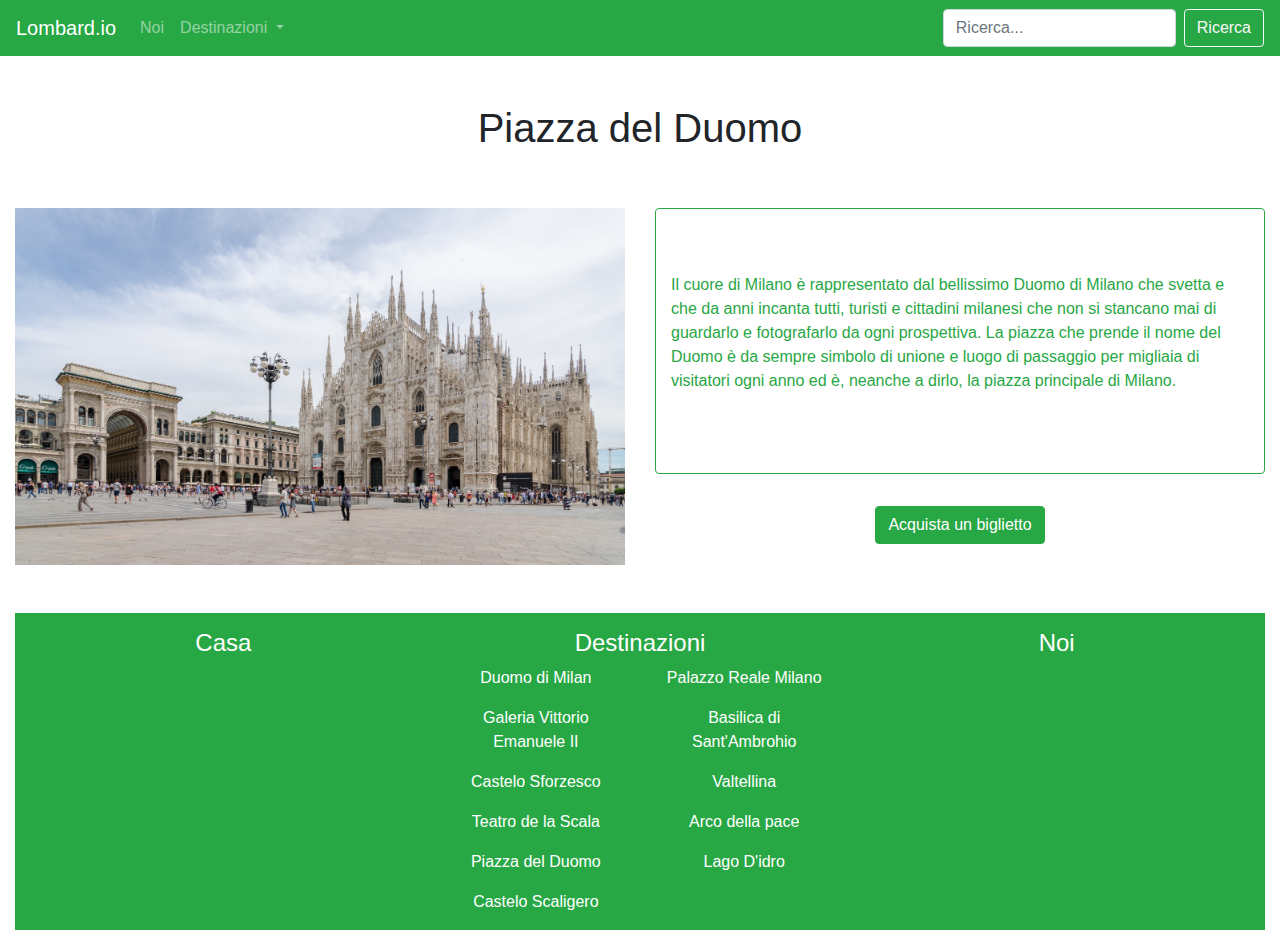
<file: Piazza.html>
<!DOCTYPE html>
<html lang="en">

<head>
    <meta charset="UTF-8">
    <meta name="viewport" content="width=device-width, initial-scale=1.0">
    <link rel="stylesheet" href="./style.css">
    <link rel="shortcut icon" href="./assets/Air-Icon.png" type="image/x-icon">
    <link rel="stylesheet" href="https://stackpath.bootstrapcdn.com/bootstrap/4.5.2/css/bootstrap.min.css"
        integrity="sha384-JcKb8q3iqJ61gNV9KGb8thSsNjpSL0n8PARn9HuZOnIxN0hoP+VmmDGMN5t9UJ0Z" crossorigin="anonymous">
    <title>Lombard.io | Viaggio in Lombardia</title>
</head>

<body>
    <nav class="navbar navbar-expand-lg navbar-dark bg-success mb-5">
        <a class="navbar-brand" href="./index.html">Lombard.io</a>
        <button class="navbar-toggler" type="button" data-toggle="collapse" data-target="#navbarSupportedContent"
            aria-controls="navbarSupportedContent" aria-expanded="false" aria-label="Toggle navigation">
            <span class="navbar-toggler-icon"></span>
        </button>

        <div class="collapse navbar-collapse" id="navbarSupportedContent">
            <ul class="navbar-nav mr-auto">
                <li class="nav-item">
                    <a class="nav-link" href="./noi.html">Noi</a>
                </li>
                <li class="nav-item dropdown">
                    <a class="nav-link dropdown-toggle" href="#" id="navbarDropdown" role="button"
                        data-toggle="dropdown" aria-haspopup="true" aria-expanded="false">
                        Destinazioni
                    </a>
                    <div class="dropdown-menu" aria-labelledby="navbarDropdown">
                        <a class="dropdown-item" href="./Duomo.html">Duomo di Milano</a>
                        <a class="dropdown-item" href="./Galeria.html">Galeria Vittorio Emmanuele II</a>
                        <a class="dropdown-item" href="./Teatro.html">Teatro de la Scala</a>
                        <a class="dropdown-item" href="./Piazza.html">Piazza del Duomo</a>
                        <a class="dropdown-item" href="./Scaligero.html">Castello Scaligero</a>
                        <div class="dropdown-divider"></div>
                        <a class="dropdown-item" href="./Tutti.html">Tutte le destinazioni</a>
                    </div>
                </li>
            </ul>
            <form class="form-inline my-2 my-lg-0">
                <input class="form-control mr-sm-2" type="search" placeholder="Ricerca..." aria-label="Search">
                <button class="btn btn-outline-light my-2 my-sm-0" type="submit">Ricerca</button>
            </form>
        </div>
    </nav>

    <div class="container-fluid">
        <div class="row mt-5">
            <div class="col">
                <h1 class="text-center justify-content-center">Piazza del Duomo</h1>
            </div>
        </div>

        <div class="row mt-5 mb-5 ">
            <div class="col col-m">
                    <img src="./assets/piazza.jpg" alt="" width="100%">
            </div>
            <div class="col col-m">
                <div class="row-jusify-content-center">
                    <div class="jumbotron jumbotron-fluid bg-transparent text-success border border-success rounded">
                        <div class="container">
                            <p>
                                Il cuore di Milano è rappresentato dal bellissimo Duomo di Milano che svetta e che da
                                anni incanta tutti, turisti e cittadini milanesi che non si stancano mai di guardarlo e
                                fotografarlo da ogni prospettiva.
                                La piazza che prende il nome del Duomo è da sempre simbolo di unione e luogo di
                                passaggio per migliaia di visitatori ogni anno ed è, neanche a dirlo, la piazza
                                principale di Milano.
                            </p>
                        </div>
                    </div>
                </div>
                <div class="row justify-content-center text-center">
                    <button type="submit" class="btn btn-success">Acquista un biglietto</button>
                </div>
            </div>
        </div>

        <footer class="bg-success">
            <div class="container-fluid bg-success">
                <div class="row">
                    <div class="col mt-3">
                        <a href="./index.html">
                            <h4 class="text-white text-center">Casa</h4>
                        </a>
                    </div>
                    <div class="col mt-3">
                        <div class="row justify-content-center">
                            <h4 class="text-center text-white">Destinazioni</h4>
                        </div>
                        <div class="row justify-content-center">
                            <div class="col">
                                <ul>
                                    <li><a href="./Duomo.html">
                                            <p class="text-white text-center">Duomo di Milan</p>
                                        </a></li>
                                    <li><a href="./Galeria.html">
                                            <p class="text-white text-center">Galeria Vittorio Emanuele II</p>
                                        </a></li>
                                    <li><a href="./Sforzesco.html">
                                            <p class="text-white text-center">Castelo Sforzesco</p>
                                        </a></li>
                                    <li><a href="./Teatro.html">
                                            <p class="text-white text-center">Teatro de la Scala</p>
                                        </a></li>
                                    <li><a href="./Piazza.html">
                                            <p class="text-white text-center">Piazza del Duomo</p>
                                        </a></li>
                                    <li><a href="./Scaligero.html">
                                            <p class="text-white text-center">Castelo Scaligero</p>
                                        </a></li>
                                </ul>
                            </div>
                            <div class="col">
                                <ul>
                                    <li><a href="./Palazzo.html">
                                            <p class="text-white text-center">Palazzo Reale Milano</p>
                                        </a></li>
                                    <li><a href="./Basilica.html">
                                            <p class="text-white text-center">Basilica di Sant'Ambrohio</p>
                                        </a></li>
                                    <li><a href="./Valtellina.html">
                                            <p class="text-white text-center">Valtellina</p>
                                        </a></li>
                                    <li><a href="./Arco.html">
                                            <p class="text-white text-center">Arco della pace</p>
                                        </a></li>
                                    <li><a href="./Lago.html">
                                            <p class="text-white text-center">Lago D'idro</p>
                                        </a></li>
                                </ul>
                            </div>
                        </div>
                    </div>
                    <div class="col mt-3">
                        <a href="./Noi.html">
                            <h4 class="text-center text-white">Noi</h4>
                        </a>
                    </div>
                </div>
            </div>
        </footer>
    </div>

    <script src="https://code.jquery.com/jquery-3.5.1.slim.min.js"
    integrity="sha384-DfXdz2htPH0lsSSs5nCTpuj/zy4C+OGpamoFVy38MVBnE+IbbVYUew+OrCXaRkfj"
    crossorigin="anonymous"></script>
  <script src="https://cdn.jsdelivr.net/npm/popper.js@1.16.1/dist/umd/popper.min.js"
    integrity="sha384-9/reFTGAW83EW2RDu2S0VKaIzap3H66lZH81PoYlFhbGU+6BZp6G7niu735Sk7lN"
    crossorigin="anonymous"></script>
  <script src="https://stackpath.bootstrapcdn.com/bootstrap/4.5.2/js/bootstrap.min.js"
    integrity="sha384-B4gt1jrGC7Jh4AgTPSdUtOBvfO8shuf57BaghqFfPlYxofvL8/KUEfYiJOMMV+rV"
    crossorigin="anonymous"></script>
    
</body>

</html>
</file>
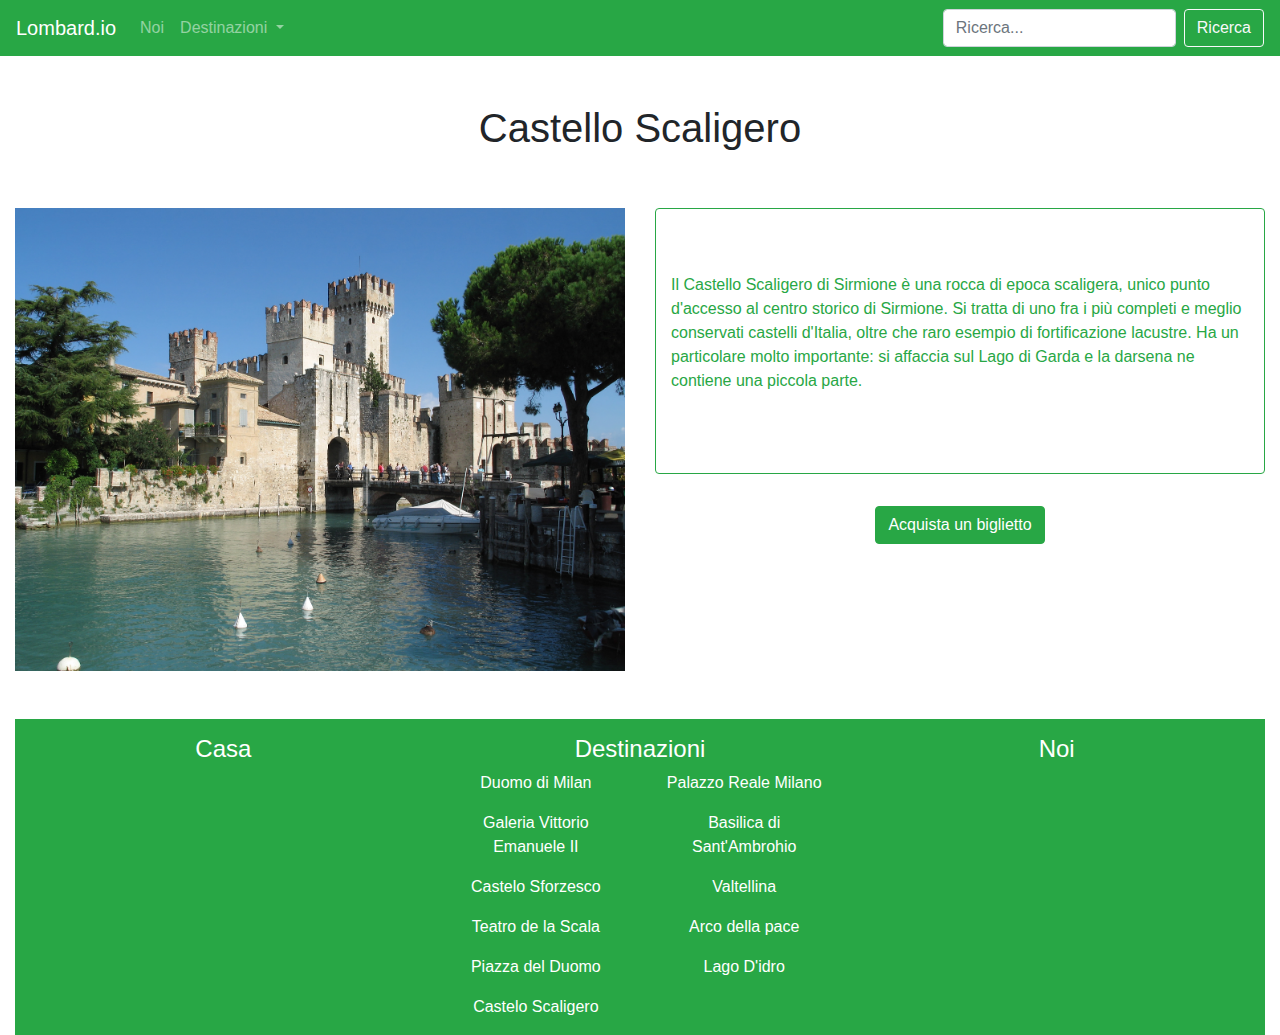
<file: Scaligero.html>
<!DOCTYPE html>
<html lang="en">

<head>
    <meta charset="UTF-8">
    <meta name="viewport" content="width=device-width, initial-scale=1.0">
    <link rel="stylesheet" href="./style.css">
    <link rel="shortcut icon" href="./assets/Air-Icon.png" type="image/x-icon">
    <link rel="stylesheet" href="https://stackpath.bootstrapcdn.com/bootstrap/4.5.2/css/bootstrap.min.css"
        integrity="sha384-JcKb8q3iqJ61gNV9KGb8thSsNjpSL0n8PARn9HuZOnIxN0hoP+VmmDGMN5t9UJ0Z" crossorigin="anonymous">
    <title>Lombard.io | Viaggio in Lombardia</title>
</head>

<body>
    <nav class="navbar navbar-expand-lg navbar-dark bg-success mb-5">
        <a class="navbar-brand" href="./index.html">Lombard.io</a>
        <button class="navbar-toggler" type="button" data-toggle="collapse" data-target="#navbarSupportedContent"
            aria-controls="navbarSupportedContent" aria-expanded="false" aria-label="Toggle navigation">
            <span class="navbar-toggler-icon"></span>
        </button>

        <div class="collapse navbar-collapse" id="navbarSupportedContent">
            <ul class="navbar-nav mr-auto">
                <li class="nav-item">
                    <a class="nav-link" href="./noi.html">Noi</a>
                </li>
                <li class="nav-item dropdown">
                    <a class="nav-link dropdown-toggle" href="#" id="navbarDropdown" role="button"
                        data-toggle="dropdown" aria-haspopup="true" aria-expanded="false">
                        Destinazioni
                    </a>
                    <div class="dropdown-menu" aria-labelledby="navbarDropdown">
                        <a class="dropdown-item" href="./Duomo.html">Duomo di Milano</a>
                        <a class="dropdown-item" href="./Galeria.html">Galeria Vittorio Emmanuele II</a>
                        <a class="dropdown-item" href="./Teatro.html">Teatro de la Scala</a>
                        <a class="dropdown-item" href="./Piazza.html">Piazza del Duomo</a>
                        <a class="dropdown-item" href="./Scaligero.html">Castello Scaligero</a>
                        <div class="dropdown-divider"></div>
                        <a class="dropdown-item" href="./Tutti.html">Tutte le destinazioni</a>
                    </div>
                </li>
            </ul>
            <form class="form-inline my-2 my-lg-0">
                <input class="form-control mr-sm-2" type="search" placeholder="Ricerca..." aria-label="Search">
                <button class="btn btn-outline-light my-2 my-sm-0" type="submit">Ricerca</button>
            </form>
        </div>
    </nav>

    <div class="container-fluid">
        <div class="row mt-5">
            <div class="col">
                <h1 class="text-center justify-content-center">Castello Scaligero</h1>
            </div>
        </div>

        <div class="row mt-5 mb-5 ">
            <div class="col col-m">
                <img src="./assets/SirmioneCastle.jpg" alt="" width="100%">
            </div>
            <div class="col col-m">
                <div class="row-jusify-content-center">
                    <div class="jumbotron jumbotron-fluid bg-transparent text-success border border-success rounded">
                        <div class="container">
                            <p>
                                Il Castello Scaligero di Sirmione è una rocca di epoca scaligera, unico punto d'accesso
                                al centro storico di Sirmione.
                                Si tratta di uno fra i più completi e meglio conservati castelli d'Italia, oltre che
                                raro esempio di fortificazione lacustre.
                                Ha un particolare molto importante: si affaccia sul Lago di Garda e la darsena ne
                                contiene una piccola parte.
                            </p>
                        </div>
                    </div>
                </div>
                <div class="row justify-content-center text-center">
                    <button type="submit" class="btn btn-success">Acquista un biglietto</button>
                </div>
            </div>
        </div>

        <footer class="bg-success">
            <div class="container-fluid bg-success">
                <div class="row">
                    <div class="col mt-3">
                        <a href="./index.html">
                            <h4 class="text-white text-center">Casa</h4>
                        </a>
                    </div>
                    <div class="col mt-3">
                        <div class="row justify-content-center">
                            <h4 class="text-center text-white">Destinazioni</h4>
                        </div>
                        <div class="row justify-content-center">
                            <div class="col">
                                <ul>
                                    <li><a href="./Duomo.html">
                                            <p class="text-white text-center">Duomo di Milan</p>
                                        </a></li>
                                    <li><a href="./Galeria.html">
                                            <p class="text-white text-center">Galeria Vittorio Emanuele II</p>
                                        </a></li>
                                    <li><a href="./Sforzesco.html">
                                            <p class="text-white text-center">Castelo Sforzesco</p>
                                        </a></li>
                                    <li><a href="./Teatro.html">
                                            <p class="text-white text-center">Teatro de la Scala</p>
                                        </a></li>
                                    <li><a href="./Piazza.html">
                                            <p class="text-white text-center">Piazza del Duomo</p>
                                        </a></li>
                                    <li><a href="./Scaligero.html">
                                            <p class="text-white text-center">Castelo Scaligero</p>
                                        </a></li>
                                </ul>
                            </div>
                            <div class="col">
                                <ul>
                                    <li><a href="./Palazzo.html">
                                            <p class="text-white text-center">Palazzo Reale Milano</p>
                                        </a></li>
                                    <li><a href="./Basilica.html">
                                            <p class="text-white text-center">Basilica di Sant'Ambrohio</p>
                                        </a></li>
                                    <li><a href="./Valtellina.html">
                                            <p class="text-white text-center">Valtellina</p>
                                        </a></li>
                                    <li><a href="./Arco.html">
                                            <p class="text-white text-center">Arco della pace</p>
                                        </a></li>
                                    <li><a href="./Lago.html">
                                            <p class="text-white text-center">Lago D'idro</p>
                                        </a></li>
                                </ul>
                            </div>
                        </div>
                    </div>
                    <div class="col mt-3">
                        <a href="./Noi.html">
                            <h4 class="text-center text-white">Noi</h4>
                        </a>
                    </div>
                </div>
            </div>
        </footer>
    </div>

    <script src="https://code.jquery.com/jquery-3.5.1.slim.min.js"
    integrity="sha384-DfXdz2htPH0lsSSs5nCTpuj/zy4C+OGpamoFVy38MVBnE+IbbVYUew+OrCXaRkfj"
    crossorigin="anonymous"></script>
  <script src="https://cdn.jsdelivr.net/npm/popper.js@1.16.1/dist/umd/popper.min.js"
    integrity="sha384-9/reFTGAW83EW2RDu2S0VKaIzap3H66lZH81PoYlFhbGU+6BZp6G7niu735Sk7lN"
    crossorigin="anonymous"></script>
  <script src="https://stackpath.bootstrapcdn.com/bootstrap/4.5.2/js/bootstrap.min.js"
    integrity="sha384-B4gt1jrGC7Jh4AgTPSdUtOBvfO8shuf57BaghqFfPlYxofvL8/KUEfYiJOMMV+rV"
    crossorigin="anonymous"></script>

</body>

</html>
</file>
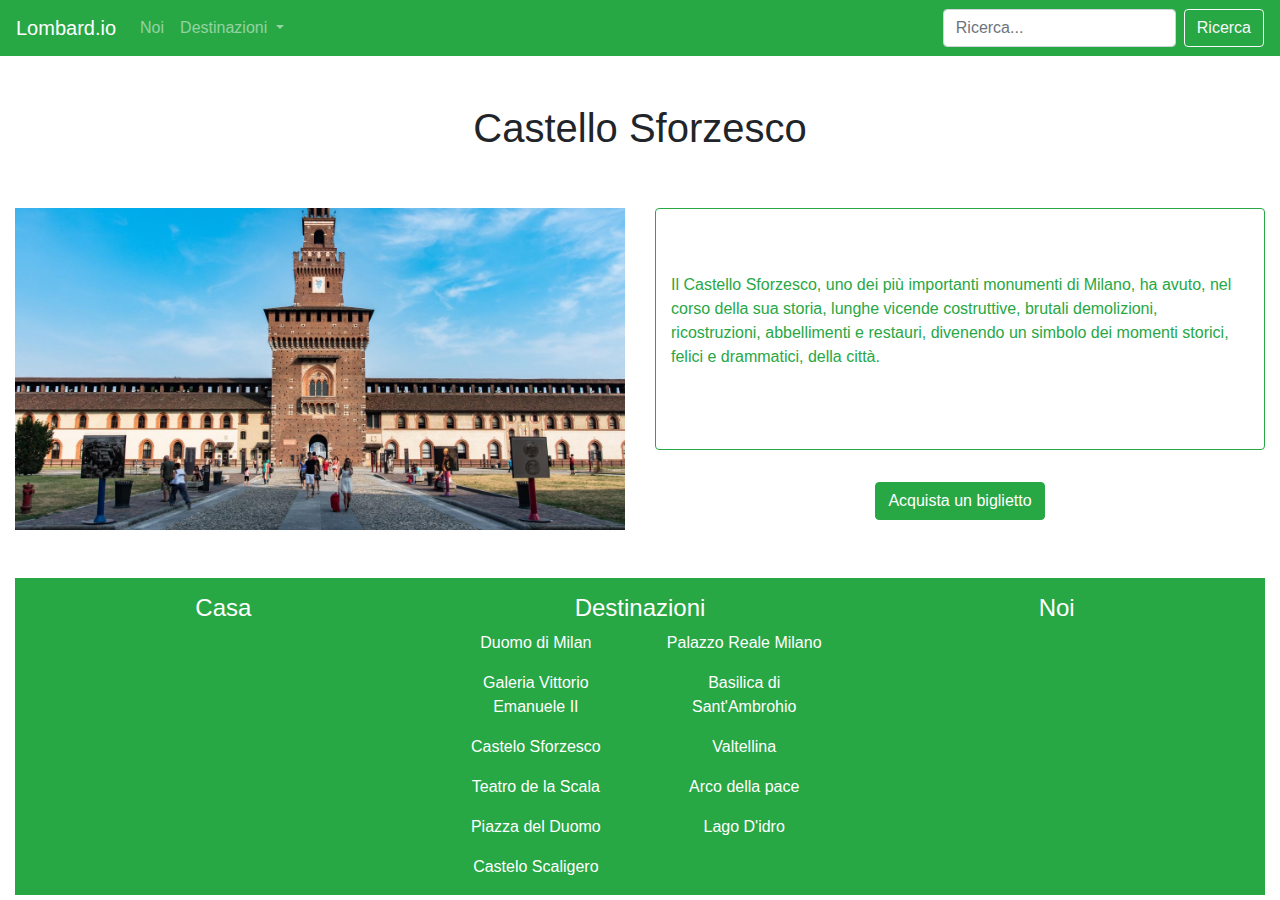
<file: Sforzesco.html>
<!DOCTYPE html>
<html lang="en">

<head>
    <meta charset="UTF-8">
    <meta name="viewport" content="width=device-width, initial-scale=1.0">
    <link rel="stylesheet" href="./style.css">
    <link rel="shortcut icon" href="./assets/Air-Icon.png" type="image/x-icon">
    <link rel="stylesheet" href="https://stackpath.bootstrapcdn.com/bootstrap/4.5.2/css/bootstrap.min.css"
        integrity="sha384-JcKb8q3iqJ61gNV9KGb8thSsNjpSL0n8PARn9HuZOnIxN0hoP+VmmDGMN5t9UJ0Z" crossorigin="anonymous">
    <title>Lombard.io | Viaggio in Lombardia</title>
</head>

<body>
    <nav class="navbar navbar-expand-lg navbar-dark bg-success mb-5">
        <a class="navbar-brand" href="./index.html">Lombard.io</a>
        <button class="navbar-toggler" type="button" data-toggle="collapse" data-target="#navbarSupportedContent"
            aria-controls="navbarSupportedContent" aria-expanded="false" aria-label="Toggle navigation">
            <span class="navbar-toggler-icon"></span>
        </button>

        <div class="collapse navbar-collapse" id="navbarSupportedContent">
            <ul class="navbar-nav mr-auto">
                <li class="nav-item">
                    <a class="nav-link" href="./noi.html">Noi</a>
                </li>
                <li class="nav-item dropdown">
                    <a class="nav-link dropdown-toggle" href="#" id="navbarDropdown" role="button"
                        data-toggle="dropdown" aria-haspopup="true" aria-expanded="false">
                        Destinazioni
                    </a>
                    <div class="dropdown-menu" aria-labelledby="navbarDropdown">
                        <a class="dropdown-item" href="./Duomo.html">Duomo di Milano</a>
                        <a class="dropdown-item" href="./Galeria.html">Galeria Vittorio Emmanuele II</a>
                        <a class="dropdown-item" href="./Teatro.html">Teatro de la Scala</a>
                        <a class="dropdown-item" href="./Piazza.html">Piazza del Duomo</a>
                        <a class="dropdown-item" href="./Scaligero.html">Castello Scaligero</a>
                        <div class="dropdown-divider"></div>
                        <a class="dropdown-item" href="./Tutti.html">Tutte le destinazioni</a>
                    </div>
                </li>
            </ul>
            <form class="form-inline my-2 my-lg-0">
                <input class="form-control mr-sm-2" type="search" placeholder="Ricerca..." aria-label="Search">
                <button class="btn btn-outline-light my-2 my-sm-0" type="submit">Ricerca</button>
            </form>
        </div>
    </nav>

    <div class="container-fluid">
        <div class="row mt-5">
            <div class="col">
                <h1 class="text-center justify-content-center">Castello Sforzesco</h1>
            </div>
        </div>

        <div class="row mt-5 mb-5 ">
            <div class="col col-m">
                <img src="./assets/6_milano_castello_sforzesco.jpg" alt="" width="100%">
            </div>
            <div class="col col-m">
                <div class="row-jusify-content-center">
                    <div class="jumbotron jumbotron-fluid bg-transparent text-success border border-success rounded">
                        <div class="container">
                            <p>
                                Il Castello Sforzesco, uno dei più importanti monumenti di Milano, ha avuto, nel corso
                                della sua storia, lunghe vicende costruttive, brutali demolizioni, ricostruzioni,
                                abbellimenti e restauri, divenendo un simbolo dei momenti storici, felici e drammatici,
                                della città.
                            </p>
                        </div>
                    </div>
                </div>
                <div class="row justify-content-center text-center">
                    <button type="submit" class="btn btn-success">Acquista un biglietto</button>
                </div>
            </div>
        </div>

        <footer class="bg-success">
            <div class="container-fluid bg-success">
                <div class="row">
                    <div class="col mt-3">
                        <a href="./index.html">
                            <h4 class="text-white text-center">Casa</h4>
                        </a>
                    </div>
                    <div class="col mt-3">
                        <div class="row justify-content-center">
                            <h4 class="text-center text-white">Destinazioni</h4>
                        </div>
                        <div class="row justify-content-center">
                            <div class="col">
                                <ul>
                                    <li><a href="./Duomo.html">
                                            <p class="text-white text-center">Duomo di Milan</p>
                                        </a></li>
                                    <li><a href="./Galeria.html">
                                            <p class="text-white text-center">Galeria Vittorio Emanuele II</p>
                                        </a></li>
                                    <li><a href="./Sforzesco.html">
                                            <p class="text-white text-center">Castelo Sforzesco</p>
                                        </a></li>
                                    <li><a href="./Teatro.html">
                                            <p class="text-white text-center">Teatro de la Scala</p>
                                        </a></li>
                                    <li><a href="./Piazza.html">
                                            <p class="text-white text-center">Piazza del Duomo</p>
                                        </a></li>
                                    <li><a href="./Scaligero.html">
                                            <p class="text-white text-center">Castelo Scaligero</p>
                                        </a></li>
                                </ul>
                            </div>
                            <div class="col">
                                <ul>
                                    <li><a href="./Palazzo.html">
                                            <p class="text-white text-center">Palazzo Reale Milano</p>
                                        </a></li>
                                    <li><a href="./Basilica.html">
                                            <p class="text-white text-center">Basilica di Sant'Ambrohio</p>
                                        </a></li>
                                    <li><a href="./Valtellina.html">
                                            <p class="text-white text-center">Valtellina</p>
                                        </a></li>
                                    <li><a href="./Arco.html">
                                            <p class="text-white text-center">Arco della pace</p>
                                        </a></li>
                                    <li><a href="./Lago.html">
                                            <p class="text-white text-center">Lago D'idro</p>
                                        </a></li>
                                </ul>
                            </div>
                        </div>
                    </div>
                    <div class="col mt-3">
                        <a href="./Noi.html">
                            <h4 class="text-center text-white">Noi</h4>
                        </a>
                    </div>
                </div>
            </div>
        </footer>
    </div>

    <script src="https://code.jquery.com/jquery-3.5.1.slim.min.js"
    integrity="sha384-DfXdz2htPH0lsSSs5nCTpuj/zy4C+OGpamoFVy38MVBnE+IbbVYUew+OrCXaRkfj"
    crossorigin="anonymous"></script>
  <script src="https://cdn.jsdelivr.net/npm/popper.js@1.16.1/dist/umd/popper.min.js"
    integrity="sha384-9/reFTGAW83EW2RDu2S0VKaIzap3H66lZH81PoYlFhbGU+6BZp6G7niu735Sk7lN"
    crossorigin="anonymous"></script>
  <script src="https://stackpath.bootstrapcdn.com/bootstrap/4.5.2/js/bootstrap.min.js"
    integrity="sha384-B4gt1jrGC7Jh4AgTPSdUtOBvfO8shuf57BaghqFfPlYxofvL8/KUEfYiJOMMV+rV"
    crossorigin="anonymous"></script>

</body>

</html>
</file>
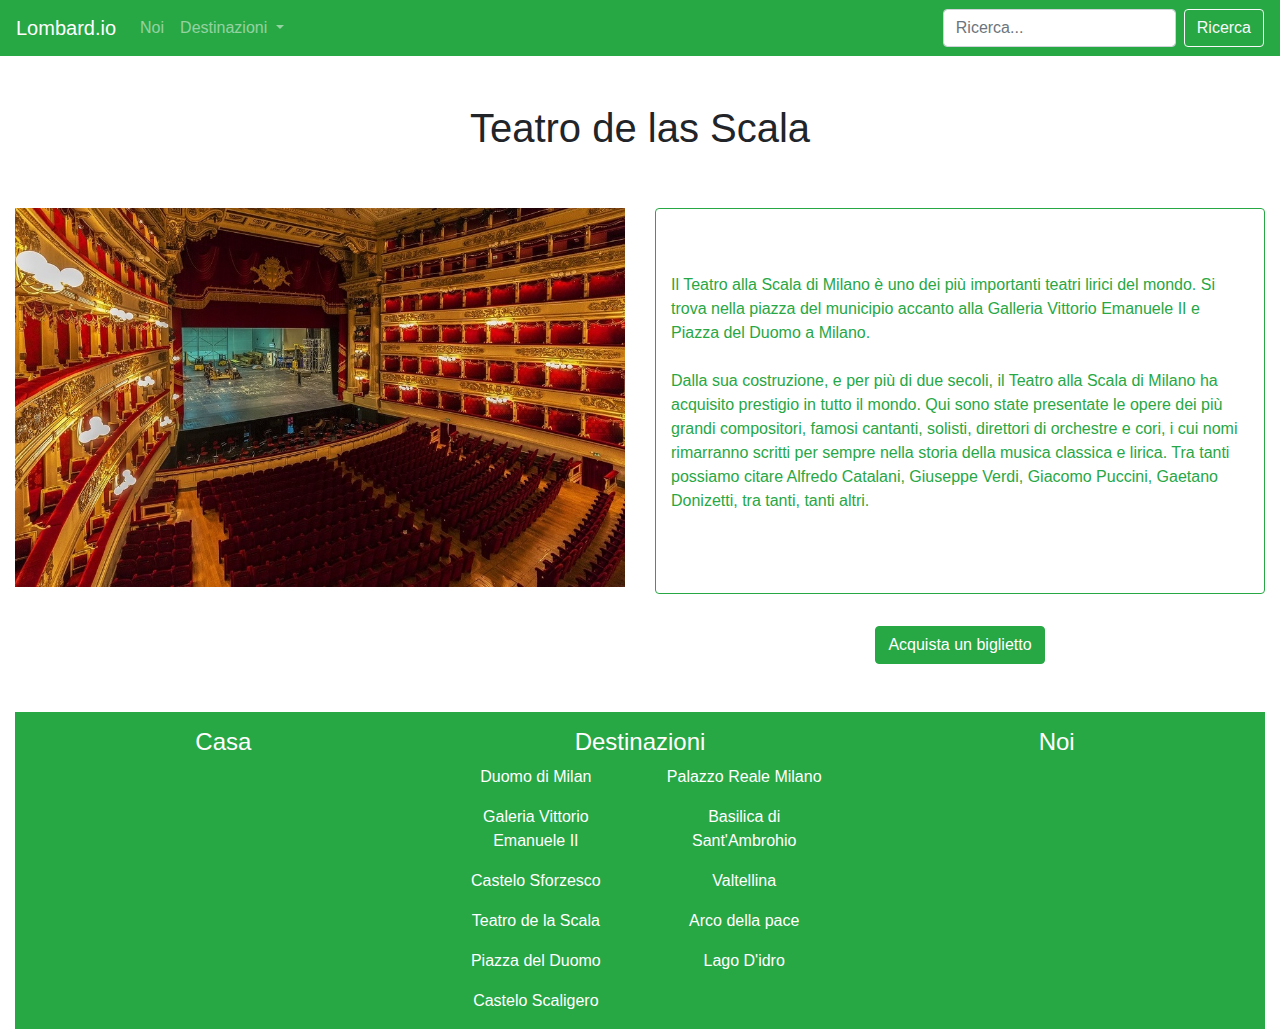
<file: Teatro.html>
<!DOCTYPE html>
<html lang="en">

<head>
    <meta charset="UTF-8">
    <meta name="viewport" content="width=device-width, initial-scale=1.0">
    <link rel="stylesheet" href="./style.css">
    <link rel="shortcut icon" href="./assets/Air-Icon.png" type="image/x-icon">
    <link rel="stylesheet" href="https://stackpath.bootstrapcdn.com/bootstrap/4.5.2/css/bootstrap.min.css"
        integrity="sha384-JcKb8q3iqJ61gNV9KGb8thSsNjpSL0n8PARn9HuZOnIxN0hoP+VmmDGMN5t9UJ0Z" crossorigin="anonymous">
    <title>Lombard.io | Viaggio in Lombardia</title>
</head>

<body>
    <nav class="navbar navbar-expand-lg navbar-dark bg-success mb-5">
        <a class="navbar-brand" href="./index.html">Lombard.io</a>
        <button class="navbar-toggler" type="button" data-toggle="collapse" data-target="#navbarSupportedContent"
            aria-controls="navbarSupportedContent" aria-expanded="false" aria-label="Toggle navigation">
            <span class="navbar-toggler-icon"></span>
        </button>

        <div class="collapse navbar-collapse" id="navbarSupportedContent">
            <ul class="navbar-nav mr-auto">
                <li class="nav-item">
                    <a class="nav-link" href="./noi.html">Noi</a>
                </li>
                <li class="nav-item dropdown">
                    <a class="nav-link dropdown-toggle" href="#" id="navbarDropdown" role="button"
                        data-toggle="dropdown" aria-haspopup="true" aria-expanded="false">
                        Destinazioni
                    </a>
                    <div class="dropdown-menu" aria-labelledby="navbarDropdown">
                        <a class="dropdown-item" href="./Duomo.html">Duomo di Milano</a>
                        <a class="dropdown-item" href="./Galeria.html">Galeria Vittorio Emmanuele II</a>
                        <a class="dropdown-item" href="./Teatro.html">Teatro de la Scala</a>
                        <a class="dropdown-item" href="./Piazza.html">Piazza del Duomo</a>
                        <a class="dropdown-item" href="./Scaligero.html">Castello Scaligero</a>
                        <div class="dropdown-divider"></div>
                        <a class="dropdown-item" href="./Tutti.html">Tutte le destinazioni</a>
                    </div>
                </li>
            </ul>
            <form class="form-inline my-2 my-lg-0">
                <input class="form-control mr-sm-2" type="search" placeholder="Ricerca..." aria-label="Search">
                <button class="btn btn-outline-light my-2 my-sm-0" type="submit">Ricerca</button>
            </form>
        </div>
    </nav>

    <div class="container-fluid">
        <div class="row mt-5">
            <div class="col">
                <h1 class="text-center justify-content-center">Teatro de las Scala</h1>
            </div>
        </div>

        <div class="row mt-5 mb-5 ">
            <div class="col col-m">
                <img src="./assets/teatro.jpg" alt="" width="100%">
            </div>
            <div class="col col-m">
                <div class="row-jusify-content-center">
                    <div class="jumbotron jumbotron-fluid bg-transparent text-success border border-success rounded">
                        <div class="container">
                            <p>
                                Il Teatro alla Scala di Milano è uno dei più importanti teatri lirici del mondo. Si
                                trova nella piazza del municipio accanto alla Galleria Vittorio Emanuele II e Piazza del
                                Duomo a Milano.
                                <br><br>
                                Dalla sua costruzione, e per più di due secoli, il Teatro alla Scala di Milano ha
                                acquisito prestigio in tutto il mondo. Qui sono state presentate le opere dei più grandi
                                compositori, famosi cantanti, solisti, direttori di orchestre e cori, i cui nomi
                                rimarranno scritti per sempre nella storia della musica classica e lirica. Tra tanti
                                possiamo citare Alfredo Catalani, Giuseppe Verdi, Giacomo Puccini, Gaetano Donizetti,
                                tra tanti, tanti altri.

                            </p>
                        </div>
                    </div>
                </div>
                <div class="row justify-content-center text-center">
                    <button type="submit" class="btn btn-success">Acquista un biglietto</button>
                </div>
            </div>
        </div>

        <footer class="bg-success">
            <div class="container-fluid bg-success">
                <div class="row">
                    <div class="col mt-3">
                        <a href="./index.html">
                            <h4 class="text-white text-center">Casa</h4>
                        </a>
                    </div>
                    <div class="col mt-3">
                        <div class="row justify-content-center">
                            <h4 class="text-center text-white">Destinazioni</h4>
                        </div>
                        <div class="row justify-content-center">
                            <div class="col">
                                <ul>
                                    <li><a href="./Duomo.html">
                                            <p class="text-white text-center">Duomo di Milan</p>
                                        </a></li>
                                    <li><a href="./Galeria.html">
                                            <p class="text-white text-center">Galeria Vittorio Emanuele II</p>
                                        </a></li>
                                    <li><a href="./Sforzesco.html">
                                            <p class="text-white text-center">Castelo Sforzesco</p>
                                        </a></li>
                                    <li><a href="./Teatro.html">
                                            <p class="text-white text-center">Teatro de la Scala</p>
                                        </a></li>
                                    <li><a href="./Piazza.html">
                                            <p class="text-white text-center">Piazza del Duomo</p>
                                        </a></li>
                                    <li><a href="./Scaligero.html">
                                            <p class="text-white text-center">Castelo Scaligero</p>
                                        </a></li>
                                </ul>
                            </div>
                            <div class="col">
                                <ul>
                                    <li><a href="./Palazzo.html">
                                            <p class="text-white text-center">Palazzo Reale Milano</p>
                                        </a></li>
                                    <li><a href="./Basilica.html">
                                            <p class="text-white text-center">Basilica di Sant'Ambrohio</p>
                                        </a></li>
                                    <li><a href="./Valtellina.html">
                                            <p class="text-white text-center">Valtellina</p>
                                        </a></li>
                                    <li><a href="./Arco.html">
                                            <p class="text-white text-center">Arco della pace</p>
                                        </a></li>
                                    <li><a href="./Lago.html">
                                            <p class="text-white text-center">Lago D'idro</p>
                                        </a></li>
                                </ul>
                            </div>
                        </div>
                    </div>
                    <div class="col mt-3">
                        <a href="./Noi.html">
                            <h4 class="text-center text-white">Noi</h4>
                        </a>
                    </div>
                </div>
            </div>
        </footer>
    </div>

    <script src="https://code.jquery.com/jquery-3.5.1.slim.min.js"
    integrity="sha384-DfXdz2htPH0lsSSs5nCTpuj/zy4C+OGpamoFVy38MVBnE+IbbVYUew+OrCXaRkfj"
    crossorigin="anonymous"></script>
  <script src="https://cdn.jsdelivr.net/npm/popper.js@1.16.1/dist/umd/popper.min.js"
    integrity="sha384-9/reFTGAW83EW2RDu2S0VKaIzap3H66lZH81PoYlFhbGU+6BZp6G7niu735Sk7lN"
    crossorigin="anonymous"></script>
  <script src="https://stackpath.bootstrapcdn.com/bootstrap/4.5.2/js/bootstrap.min.js"
    integrity="sha384-B4gt1jrGC7Jh4AgTPSdUtOBvfO8shuf57BaghqFfPlYxofvL8/KUEfYiJOMMV+rV"
    crossorigin="anonymous"></script>

</body>

</html>
</file>
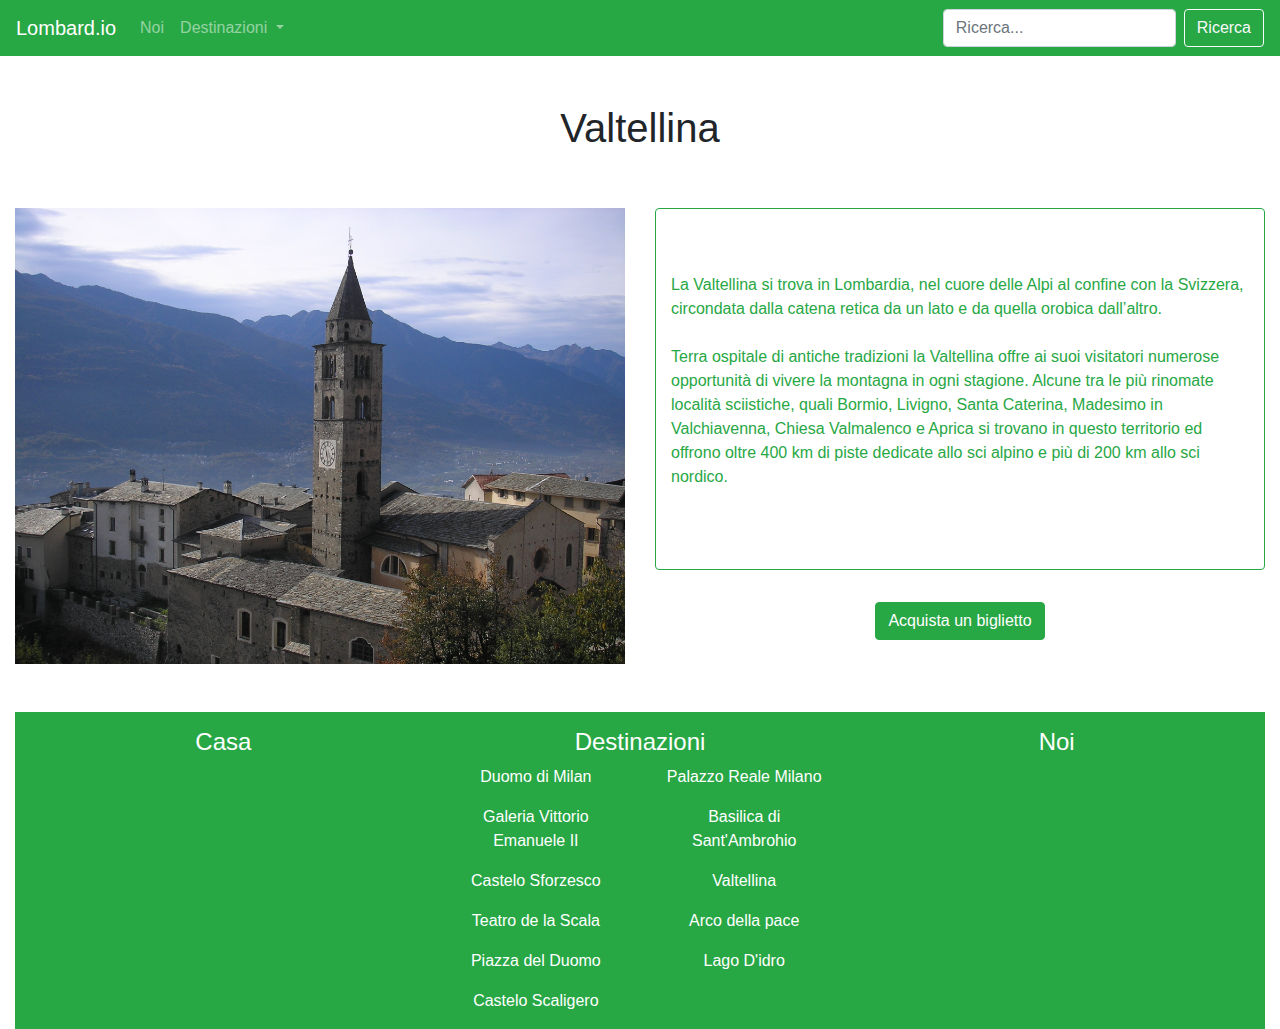
<file: Valtellina.html>
<!DOCTYPE html>
<html lang="en">

<head>
    <meta charset="UTF-8">
    <meta name="viewport" content="width=device-width, initial-scale=1.0">
    <link rel="stylesheet" href="./style.css">
    <link rel="shortcut icon" href="./assets/Air-Icon.png" type="image/x-icon">
    <link rel="stylesheet" href="https://stackpath.bootstrapcdn.com/bootstrap/4.5.2/css/bootstrap.min.css"
        integrity="sha384-JcKb8q3iqJ61gNV9KGb8thSsNjpSL0n8PARn9HuZOnIxN0hoP+VmmDGMN5t9UJ0Z" crossorigin="anonymous">
    <title>Lombard.io | Viaggio in Lombardia</title>
</head>

<body>
    <nav class="navbar navbar-expand-lg navbar-dark bg-success mb-5">
        <a class="navbar-brand" href="./index.html">Lombard.io</a>
        <button class="navbar-toggler" type="button" data-toggle="collapse" data-target="#navbarSupportedContent"
            aria-controls="navbarSupportedContent" aria-expanded="false" aria-label="Toggle navigation">
            <span class="navbar-toggler-icon"></span>
        </button>

        <div class="collapse navbar-collapse" id="navbarSupportedContent">
            <ul class="navbar-nav mr-auto">
                <li class="nav-item">
                    <a class="nav-link" href="./noi.html">Noi</a>
                </li>
                <li class="nav-item dropdown">
                    <a class="nav-link dropdown-toggle" href="#" id="navbarDropdown" role="button"
                        data-toggle="dropdown" aria-haspopup="true" aria-expanded="false">
                        Destinazioni
                    </a>
                    <div class="dropdown-menu" aria-labelledby="navbarDropdown">
                        <a class="dropdown-item" href="./Duomo.html">Duomo di Milano</a>
                        <a class="dropdown-item" href="./Galeria.html">Galeria Vittorio Emmanuele II</a>
                        <a class="dropdown-item" href="./Teatro.html">Teatro de la Scala</a>
                        <a class="dropdown-item" href="./Piazza.html">Piazza del Duomo</a>
                        <a class="dropdown-item" href="./Scaligero.html">Castello Scaligero</a>
                        <div class="dropdown-divider"></div>
                        <a class="dropdown-item" href="./Tutti.html">Tutte le destinazioni</a>
                    </div>
                </li>
            </ul>
            <form class="form-inline my-2 my-lg-0">
                <input class="form-control mr-sm-2" type="search" placeholder="Ricerca..." aria-label="Search">
                <button class="btn btn-outline-light my-2 my-sm-0" type="submit">Ricerca</button>
            </form>
        </div>
    </nav>

    <div class="container-fluid">
        <div class="row mt-5">
            <div class="col">
                <h1 class="text-center justify-content-center">Valtellina</h1>
            </div>
        </div>

        <div class="row mt-5 mb-5 ">
            <div class="col col-m">
                <img src="./assets/valtellinaç.jpg" alt="" width="100%">
            </div>
            <div class="col col-m">
                <div class="row-jusify-content-center">
                    <div class="jumbotron jumbotron-fluid bg-transparent text-success border border-success rounded">
                        <div class="container">
                            <p>
                                La Valtellina si trova in Lombardia, nel cuore delle Alpi al confine con la Svizzera,
                                circondata dalla catena retica da un lato e da quella orobica dall’altro.
                                <br><br>
                                Terra ospitale di antiche tradizioni la Valtellina offre ai suoi visitatori numerose
                                opportunità di vivere la montagna in ogni stagione.
                                Alcune tra le più rinomate località sciistiche, quali Bormio, Livigno, Santa Caterina,
                                Madesimo in Valchiavenna, Chiesa Valmalenco e Aprica si trovano in questo territorio ed
                                offrono oltre 400 km di piste dedicate allo sci alpino e più di 200 km allo sci nordico.
                            </p>
                        </div>
                    </div>
                </div>
                <div class="row justify-content-center text-center">
                    <button type="submit" class="btn btn-success">Acquista un biglietto</button>
                </div>
            </div>
        </div>

        <footer class="bg-success">
            <div class="container-fluid bg-success">
                <div class="row">
                    <div class="col mt-3">
                        <a href="./index.html">
                            <h4 class="text-white text-center">Casa</h4>
                        </a>
                    </div>
                    <div class="col mt-3">
                        <div class="row justify-content-center">
                            <h4 class="text-center text-white">Destinazioni</h4>
                        </div>
                        <div class="row justify-content-center">
                            <div class="col">
                                <ul>
                                    <li><a href="./Duomo.html">
                                            <p class="text-white text-center">Duomo di Milan</p>
                                        </a></li>
                                    <li><a href="./Galeria.html">
                                            <p class="text-white text-center">Galeria Vittorio Emanuele II</p>
                                        </a></li>
                                    <li><a href="./Sforzesco.html">
                                            <p class="text-white text-center">Castelo Sforzesco</p>
                                        </a></li>
                                    <li><a href="./Teatro.html">
                                            <p class="text-white text-center">Teatro de la Scala</p>
                                        </a></li>
                                    <li><a href="./Piazza.html">
                                            <p class="text-white text-center">Piazza del Duomo</p>
                                        </a></li>
                                    <li><a href="./Scaligero.html">
                                            <p class="text-white text-center">Castelo Scaligero</p>
                                        </a></li>
                                </ul>
                            </div>
                            <div class="col">
                                <ul>
                                    <li><a href="./Palazzo.html">
                                            <p class="text-white text-center">Palazzo Reale Milano</p>
                                        </a></li>
                                    <li><a href="./Basilica.html">
                                            <p class="text-white text-center">Basilica di Sant'Ambrohio</p>
                                        </a></li>
                                    <li><a href="./Valtellina.html">
                                            <p class="text-white text-center">Valtellina</p>
                                        </a></li>
                                    <li><a href="./Arco.html">
                                            <p class="text-white text-center">Arco della pace</p>
                                        </a></li>
                                    <li><a href="./Lago.html">
                                            <p class="text-white text-center">Lago D'idro</p>
                                        </a></li>
                                </ul>
                            </div>
                        </div>
                    </div>
                    <div class="col mt-3">
                        <a href="./Noi.html">
                            <h4 class="text-center text-white">Noi</h4>
                        </a>
                    </div>
                </div>
            </div>
        </footer>
    </div>

    <script src="https://code.jquery.com/jquery-3.5.1.slim.min.js"
        integrity="sha384-DfXdz2htPH0lsSSs5nCTpuj/zy4C+OGpamoFVy38MVBnE+IbbVYUew+OrCXaRkfj"
        crossorigin="anonymous"></script>
    <script src="https://cdn.jsdelivr.net/npm/popper.js@1.16.1/dist/umd/popper.min.js"
        integrity="sha384-9/reFTGAW83EW2RDu2S0VKaIzap3H66lZH81PoYlFhbGU+6BZp6G7niu735Sk7lN"
        crossorigin="anonymous"></script>
    <script src="https://stackpath.bootstrapcdn.com/bootstrap/4.5.2/js/bootstrap.min.js"
        integrity="sha384-B4gt1jrGC7Jh4AgTPSdUtOBvfO8shuf57BaghqFfPlYxofvL8/KUEfYiJOMMV+rV"
        crossorigin="anonymous"></script>

</body>

</html>
</file>
<file: style.css>
.card-img-top{
    height: 200px;
}

.sale{
    width: 80%;
    height: 70%;
}

ul {
    list-style-type: none;
    margin: 0;
    padding: 0;
  }
</file>
